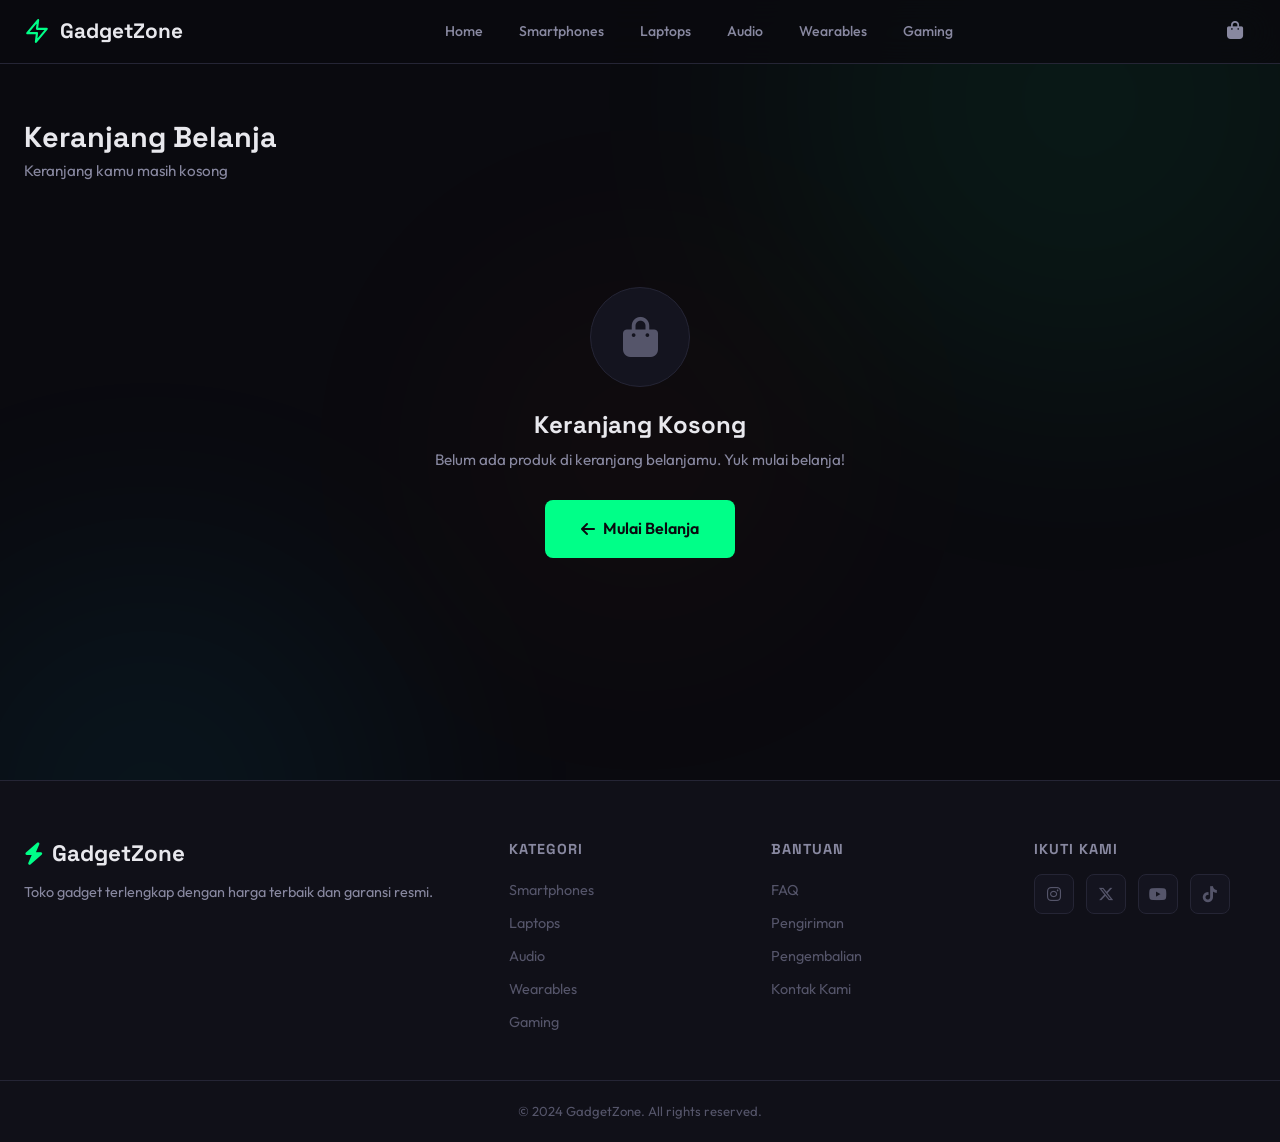
<file: cart.html>
<!DOCTYPE html>
<html lang="id">
<head>
  <meta charset="UTF-8">
  <meta name="viewport" content="width=device-width, initial-scale=1.0">
  <title>Keranjang Belanja — GadgetZone</title>
  <link rel="preconnect" href="https://fonts.googleapis.com">
  <link rel="preconnect" href="https://fonts.gstatic.com" crossorigin>
  <link href="https://fonts.googleapis.com/css2?family=Outfit:wght@300;400;500;600;700&family=Space+Grotesk:wght@500;600;700;800&display=swap" rel="stylesheet">
  <link rel="stylesheet" href="https://cdnjs.cloudflare.com/ajax/libs/font-awesome/6.5.1/css/all.min.css">
  <link rel="stylesheet" href="css/style.css">
  <link rel="stylesheet" href="css/navbar.css">
  <link rel="stylesheet" href="css/cart.css">
</head>
<body>

  <div class="bg-ambience" aria-hidden="true">
    <div class="bg-blob bg-blob--1"></div>
    <div class="bg-blob bg-blob--2"></div>
    <div class="bg-blob bg-blob--3"></div>
  </div>

  <div class="toast-container" id="toastContainer"></div>
  <div class="mobile-overlay" id="mobileOverlay"></div>

  <!-- Navbar -->
  <nav class="navbar scrolled" id="navbar">
    <div class="navbar-container">
      <a href="index.html" class="navbar-logo">
        <svg viewBox="0 0 24 24" fill="none" stroke="currentColor" stroke-width="2" stroke-linecap="round" stroke-linejoin="round">
          <path d="M13 2L3 14h9l-1 8 10-12h-9l1-8z"/>
        </svg>
        GadgetZone
      </a>
      <div class="navbar-links" id="navLinks">
        <a href="index.html" class="nav-link">Home</a>
        <a href="index.html?category=smartphones" class="nav-link">Smartphones</a>
        <a href="index.html?category=laptops" class="nav-link">Laptops</a>
        <a href="index.html?category=audio" class="nav-link">Audio</a>
        <a href="index.html?category=wearables" class="nav-link">Wearables</a>
        <a href="index.html?category=gaming" class="nav-link">Gaming</a>
      </div>
      <div class="navbar-actions">
        <a href="cart.html" class="cart-icon" aria-label="Keranjang belanja">
          <i class="fas fa-shopping-bag"></i>
          <span class="cart-badge" id="cartBadge">0</span>
        </a>
        <button class="hamburger" id="hamburger" aria-label="Toggle menu">
          <span></span><span></span><span></span>
        </button>
      </div>
    </div>
  </nav>

  <main>
    <div class="container">
      <div class="page-header">
        <h1>Keranjang Belanja</h1>
        <p id="cartSubtitle">Memuat...</p>
      </div>

      <div id="cartContent">
        <!-- Rendered by JS -->
      </div>
    </div>
  </main>

  <footer class="footer">
    <div class="footer-container">
      <div class="footer-brand">
        <h3><i class="fas fa-bolt"></i> GadgetZone</h3>
        <p>Toko gadget terlengkap dengan harga terbaik dan garansi resmi.</p>
      </div>
      <div class="footer-col">
        <h4>Kategori</h4>
        <a href="index.html?category=smartphones">Smartphones</a>
        <a href="index.html?category=laptops">Laptops</a>
        <a href="index.html?category=audio">Audio</a>
        <a href="index.html?category=wearables">Wearables</a>
        <a href="index.html?category=gaming">Gaming</a>
      </div>
      <div class="footer-col">
        <h4>Bantuan</h4>
        <a href="faq.html">FAQ</a>
        <a href="#">Pengiriman</a>
        <a href="#">Pengembalian</a>
        <a href="#">Kontak Kami</a>
      </div>
      <div class="footer-col">
        <h4>Ikuti Kami</h4>
        <div class="social-links">
          <a href="#" aria-label="Instagram"><i class="fab fa-instagram"></i></a>
          <a href="#" aria-label="Twitter"><i class="fab fa-x-twitter"></i></a>
          <a href="#" aria-label="YouTube"><i class="fab fa-youtube"></i></a>
          <a href="#" aria-label="TikTok"><i class="fab fa-tiktok"></i></a>
        </div>
      </div>
    </div>
    <div class="footer-bottom">
      <p>&copy; 2024 GadgetZone. All rights reserved.</p>
    </div>
  </footer>

  <button class="scroll-top" id="scrollTop" aria-label="Kembali ke atas">
    <i class="fas fa-chevron-up"></i>
  </button>

  <script src="js/data.js"></script>
  <script src="js/cart.js"></script>
  <script>
    function renderCartPage() {
      const cart = getCart();
      const content = document.getElementById('cartContent');
      const subtitle = document.getElementById('cartSubtitle');

      if (cart.length === 0) {
        if (subtitle) subtitle.textContent = 'Keranjang kamu masih kosong';
        content.innerHTML = `
          <div class="empty-cart">
            <div class="empty-cart__icon"><i class="fas fa-shopping-bag"></i></div>
            <h2>Keranjang Kosong</h2>
            <p>Belum ada produk di keranjang belanjamu. Yuk mulai belanja!</p>
            <a href="index.html" class="btn btn--primary btn--lg">
              <i class="fas fa-arrow-left"></i> Mulai Belanja
            </a>
          </div>
        `;
        return;
      }

      const count = getCartCount();
      if (subtitle) subtitle.textContent = `${count} item di keranjang`;

      // Render items
      let itemsHtml = '';
      cart.forEach((item, index) => {
        const product = products.find(p => p.id === item.id);
        if (!product) return;

        itemsHtml += `
          <div class="cart-item" style="animation-delay: ${index * 0.08}s">
            <div class="cart-item__img">
              <a href="detail.html?id=${product.id}">
                <img src="${product.image}" alt="${product.name}" loading="lazy">
              </a>
            </div>
            <div class="cart-item__info">
              <span class="cart-item__category">${product.category}</span>
              <h3 class="cart-item__name"><a href="detail.html?id=${product.id}">${product.name}</a></h3>
              <span class="cart-item__price">${formatPrice(product.price)}</span>
            </div>
            <div class="cart-item__actions">
              <div class="qty-control">
                <button onclick="handleQtyChange(${product.id}, ${item.qty - 1})" ${item.qty <= 1 ? 'disabled' : ''}>
                  <i class="fas fa-minus"></i>
                </button>
                <span>${item.qty}</span>
                <button onclick="handleQtyChange(${product.id}, ${item.qty + 1})" ${item.qty >= product.stock ? 'disabled' : ''}>
                  <i class="fas fa-plus"></i>
                </button>
              </div>
              <button class="cart-item__remove" onclick="handleRemove(${product.id})">
                <i class="fas fa-trash-alt"></i> Hapus
              </button>
            </div>
          </div>
        `;
      });

      // Summary
      const subtotal = getCartTotal();
      const shipping = subtotal >= 500000 ? 0 : 15000;
      const total = subtotal + shipping;

      const summaryHtml = `
        <div class="cart-summary">
          <h3>Ringkasan Pesanan</h3>
          <div class="cart-summary__row cart-summary__row--subtotal">
            <span>Subtotal</span>
            <span>${formatPrice(subtotal)}</span>
          </div>
          <div class="cart-summary__row cart-summary__row--shipping ${shipping === 0 ? 'free' : ''}">
            <span>Ongkos Kirim</span>
            <span>${shipping === 0 ? 'GRATIS' : formatPrice(shipping)}</span>
          </div>
          <div class="cart-summary__row cart-summary__row--total">
            <span>Total</span>
            <span>${formatPrice(total)}</span>
          </div>
          <a href="checkout.html" class="btn btn--primary btn--full btn--lg">
            <i class="fas fa-lock"></i> Checkout
          </a>
          <p class="cart-summary__note">Gratis ongkir untuk pembelian di atas Rp 500.000</p>
        </div>
      `;

      content.innerHTML = `
        <div class="cart-layout">
          <div class="cart-items">${itemsHtml}</div>
          ${summaryHtml}
        </div>
      `;
    }

    function handleQtyChange(productId, newQty) {
      updateQty(productId, newQty);
      renderCartPage();
    }

    function handleRemove(productId) {
      const product = products.find(p => p.id === productId);
      removeFromCart(productId);
      showToast(`${product ? product.name : 'Produk'} dihapus dari keranjang`, 'info');
      renderCartPage();
    }

    document.addEventListener('DOMContentLoaded', renderCartPage);

    // Scroll to top
    const scrollTopBtn = document.getElementById('scrollTop');
    window.addEventListener('scroll', () => {
      scrollTopBtn.classList.toggle('visible', window.scrollY > 400);
    });
    scrollTopBtn.addEventListener('click', () => window.scrollTo({ top: 0, behavior: 'smooth' }));

    // Mobile menu
    const hamburger = document.getElementById('hamburger');
    const navLinks = document.getElementById('navLinks');
    const mobileOverlay = document.getElementById('mobileOverlay');
    function toggleMenu() {
      hamburger.classList.toggle('active');
      navLinks.classList.toggle('open');
      mobileOverlay.classList.toggle('active');
      document.body.style.overflow = navLinks.classList.contains('open') ? 'hidden' : '';
    }
    hamburger.addEventListener('click', toggleMenu);
    mobileOverlay.addEventListener('click', toggleMenu);
    navLinks.querySelectorAll('.nav-link').forEach(l => l.addEventListener('click', () => { if (navLinks.classList.contains('open')) toggleMenu(); }));
  </script>
</body>
</html>
</file>
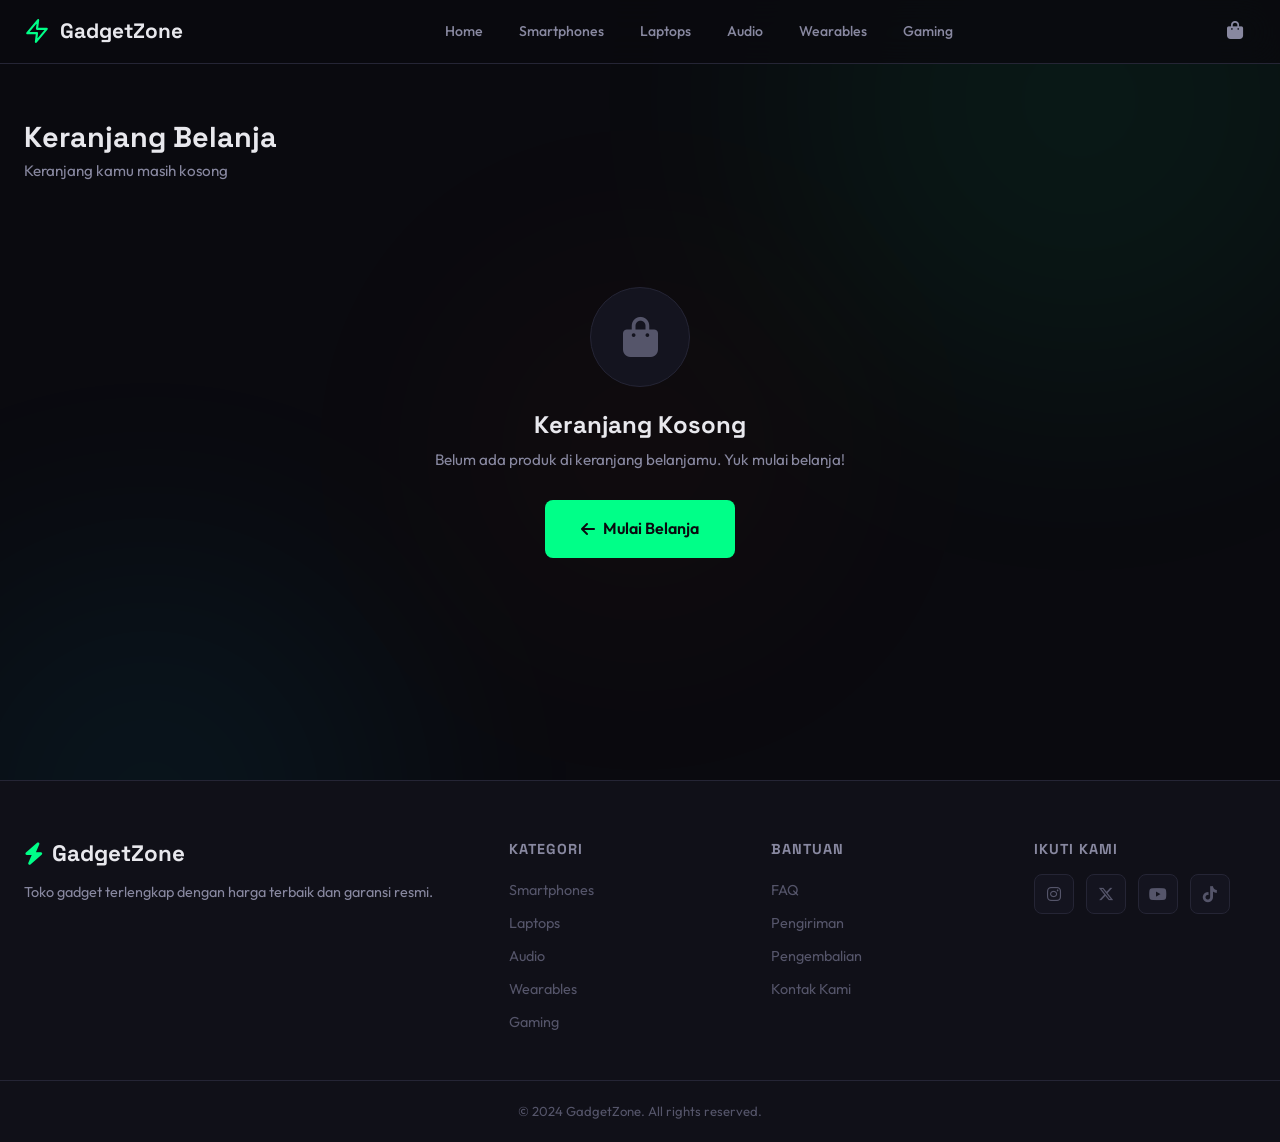
<file: checkout.html>
<!DOCTYPE html>
<html lang="id">
<head>
  <meta charset="UTF-8">
  <meta name="viewport" content="width=device-width, initial-scale=1.0">
  <title>Checkout — GadgetZone</title>
  <link rel="preconnect" href="https://fonts.googleapis.com">
  <link rel="preconnect" href="https://fonts.gstatic.com" crossorigin>
  <link href="https://fonts.googleapis.com/css2?family=Outfit:wght@300;400;500;600;700&family=Space+Grotesk:wght@500;600;700;800&display=swap" rel="stylesheet">
  <link rel="stylesheet" href="https://cdnjs.cloudflare.com/ajax/libs/font-awesome/6.5.1/css/all.min.css">
  <link rel="stylesheet" href="css/style.css">
  <link rel="stylesheet" href="css/navbar.css">
  <link rel="stylesheet" href="css/cart.css">
  <style>
    .checkout-layout {
      display: grid;
      grid-template-columns: 1fr 400px;
      gap: 36px;
      align-items: start;
    }
    .checkout-form {
      background: var(--card);
      border: 1px solid var(--border);
      border-radius: var(--radius);
      padding: 32px;
      animation: fadeInUp 0.5s ease;
    }
    .checkout-form h2 {
      font-size: 1.3rem;
      margin-bottom: 24px;
      padding-bottom: 16px;
      border-bottom: 1px solid var(--border);
    }
    .form-section {
      margin-bottom: 28px;
    }
    .form-section h3 {
      font-size: 0.95rem;
      color: var(--accent);
      margin-bottom: 16px;
      display: flex;
      align-items: center;
      gap: 8px;
    }
    .form-row {
      display: grid;
      grid-template-columns: 1fr 1fr;
      gap: 16px;
    }
    .payment-options {
      display: flex;
      flex-direction: column;
      gap: 10px;
    }
    .payment-option {
      display: flex;
      align-items: center;
      gap: 12px;
      padding: 14px 16px;
      border: 1.5px solid var(--border);
      border-radius: var(--radius-sm);
      cursor: pointer;
      transition: var(--transition);
    }
    .payment-option:hover {
      border-color: var(--border-light);
    }
    .payment-option.selected {
      border-color: var(--accent);
      background: var(--accent-dim);
    }
    .payment-option input[type="radio"] {
      display: none;
    }
    .payment-option .radio-dot {
      width: 18px;
      height: 18px;
      border-radius: 50%;
      border: 2px solid var(--border-light);
      position: relative;
      flex-shrink: 0;
      transition: var(--transition);
    }
    .payment-option.selected .radio-dot {
      border-color: var(--accent);
    }
    .payment-option.selected .radio-dot::after {
      content: '';
      position: absolute;
      top: 3px; left: 3px;
      width: 8px; height: 8px;
      border-radius: 50%;
      background: var(--accent);
    }
    .payment-option i {
      font-size: 1.2rem;
      width: 24px;
      text-align: center;
      color: var(--text-secondary);
    }
    .payment-option.selected i {
      color: var(--accent);
    }
    .payment-option span {
      font-size: 0.92rem;
      font-weight: 500;
    }
    @media (max-width: 900px) {
      .checkout-layout {
        grid-template-columns: 1fr;
      }
    }
    @media (max-width: 640px) {
      .form-row {
        grid-template-columns: 1fr;
      }
      .checkout-form {
        padding: 20px;
      }
    }
  </style>
</head>
<body>

  <div class="bg-ambience" aria-hidden="true">
    <div class="bg-blob bg-blob--1"></div>
    <div class="bg-blob bg-blob--2"></div>
    <div class="bg-blob bg-blob--3"></div>
  </div>

  <div class="toast-container" id="toastContainer"></div>
  <div class="mobile-overlay" id="mobileOverlay"></div>

  <nav class="navbar scrolled" id="navbar">
    <div class="navbar-container">
      <a href="index.html" class="navbar-logo">
        <svg viewBox="0 0 24 24" fill="none" stroke="currentColor" stroke-width="2" stroke-linecap="round" stroke-linejoin="round">
          <path d="M13 2L3 14h9l-1 8 10-12h-9l1-8z"/>
        </svg>
        GadgetZone
      </a>
      <div class="navbar-links" id="navLinks">
        <a href="index.html" class="nav-link">Home</a>
        <a href="index.html?category=smartphones" class="nav-link">Smartphones</a>
        <a href="index.html?category=laptops" class="nav-link">Laptops</a>
        <a href="index.html?category=audio" class="nav-link">Audio</a>
        <a href="index.html?category=wearables" class="nav-link">Wearables</a>
        <a href="index.html?category=gaming" class="nav-link">Gaming</a>
      </div>
      <div class="navbar-actions">
        <a href="cart.html" class="cart-icon" aria-label="Keranjang belanja">
          <i class="fas fa-shopping-bag"></i>
          <span class="cart-badge" id="cartBadge">0</span>
        </a>
        <button class="hamburger" id="hamburger" aria-label="Toggle menu">
          <span></span><span></span><span></span>
        </button>
      </div>
    </div>
  </nav>

  <main>
    <div class="container">
      <div class="page-header">
        <h1>Checkout</h1>
        <p>Lengkapi data pengiriman dan pembayaran</p>
      </div>

      <div class="checkout-layout">
        <!-- Form -->
        <form class="checkout-form" id="checkoutForm" novalidate>
          <h2><i class="fas fa-file-alt" style="color:var(--accent);margin-right:8px;"></i> Data Pengiriman</h2>

          <div class="form-section">
            <h3><i class="fas fa-user"></i> Informasi Penerima</h3>
            <div class="form-row">
              <div class="form-group">
                <label class="form-label" for="fullName">Nama Lengkap *</label>
                <input type="text" id="fullName" class="form-input" placeholder="Masukkan nama lengkap" required>
                <span class="form-error" id="fullNameError"></span>
              </div>
              <div class="form-group">
                <label class="form-label" for="phone">Nomor Telepon *</label>
                <input type="tel" id="phone" class="form-input" placeholder="08xxxxxxxxxx" required>
                <span class="form-error" id="phoneError"></span>
              </div>
            </div>
            <div class="form-group" style="margin-top:16px;">
              <label class="form-label" for="email">Email *</label>
              <input type="email" id="email" class="form-input" placeholder="email@contoh.com" required>
              <span class="form-error" id="emailError"></span>
            </div>
          </div>

          <div class="form-section">
            <h3><i class="fas fa-map-marker-alt"></i> Alamat Pengiriman</h3>
            <div class="form-group">
              <label class="form-label" for="address">Alamat Lengkap *</label>
              <textarea id="address" class="form-input" placeholder="Jalan, nomor rumah, RT/RW" required></textarea>
              <span class="form-error" id="addressError"></span>
            </div>
            <div class="form-row" style="margin-top:16px;">
              <div class="form-group">
                <label class="form-label" for="city">Kota *</label>
                <input type="text" id="city" class="form-input" placeholder="Nama kota" required>
                <span class="form-error" id="cityError"></span>
              </div>
              <div class="form-group">
                <label class="form-label" for="postalCode">Kode Pos *</label>
                <input type="text" id="postalCode" class="form-input" placeholder="12345" required>
                <span class="form-error" id="postalCodeError"></span>
              </div>
            </div>
          </div>

          <div class="form-section">
            <h3><i class="fas fa-credit-card"></i> Metode Pembayaran</h3>
            <div class="payment-options" id="paymentOptions">
              <label class="payment-option selected" data-method="transfer">
                <input type="radio" name="payment" value="transfer" checked>
                <span class="radio-dot"></span>
                <i class="fas fa-university"></i>
                <span>Transfer Bank</span>
              </label>
              <label class="payment-option" data-method="ewallet">
                <input type="radio" name="payment" value="ewallet">
                <span class="radio-dot"></span>
                <i class="fas fa-wallet"></i>
                <span>E-Wallet (GoPay, OVO, DANA)</span>
              </label>
              <label class="payment-option" data-method="cod">
                <input type="radio" name="payment" value="cod">
                <span class="radio-dot"></span>
                <i class="fas fa-hand-holding-usd"></i>
                <span>Bayar di Tempat (COD)</span>
              </label>
            </div>
            <span class="form-error" id="paymentError"></span>
          </div>

          <button type="submit" class="btn btn--primary btn--full btn--lg" id="submitBtn">
            <i class="fas fa-lock"></i> Buat Pesanan
          </button>
        </form>

        <!-- Order Summary -->
        <div id="checkoutSummary"></div>
      </div>
    </div>
  </main>

  <footer class="footer">
    <div class="footer-container">
      <div class="footer-brand">
        <h3><i class="fas fa-bolt"></i> GadgetZone</h3>
        <p>Toko gadget terlengkap dengan harga terbaik dan garansi resmi.</p>
      </div>
      <div class="footer-col">
        <h4>Kategori</h4>
        <a href="index.html?category=smartphones">Smartphones</a>
        <a href="index.html?category=laptops">Laptops</a>
        <a href="index.html?category=audio">Audio</a>
        <a href="index.html?category=wearables">Wearables</a>
        <a href="index.html?category=gaming">Gaming</a>
      </div>
      <div class="footer-col">
        <h4>Bantuan</h4>
        <a href="faq.html">FAQ</a>
        <a href="#">Pengiriman</a>
        <a href="#">Pengembalian</a>
        <a href="#">Kontak Kami</a>
      </div>
      <div class="footer-col">
        <h4>Ikuti Kami</h4>
        <div class="social-links">
          <a href="#" aria-label="Instagram"><i class="fab fa-instagram"></i></a>
          <a href="#" aria-label="Twitter"><i class="fab fa-x-twitter"></i></a>
          <a href="#" aria-label="YouTube"><i class="fab fa-youtube"></i></a>
          <a href="#" aria-label="TikTok"><i class="fab fa-tiktok"></i></a>
        </div>
      </div>
    </div>
    <div class="footer-bottom">
      <p>&copy; 2024 GadgetZone. All rights reserved.</p>
    </div>
  </footer>

  <button class="scroll-top" id="scrollTop" aria-label="Kembali ke atas">
    <i class="fas fa-chevron-up"></i>
  </button>

  <script src="js/data.js"></script>
  <script src="js/cart.js"></script>
  <script>
    // Render ringkasan pesanan di sidebar
    function renderCheckoutSummary() {
      const cart = getCart();
      const container = document.getElementById('checkoutSummary');
      if (!container) return;

      const subtotal = getCartTotal();
      const shipping = subtotal >= 500000 ? 0 : 15000;
      const total = subtotal + shipping;

      let itemsHtml = cart.map(item => {
        const p = products.find(pr => pr.id === item.id);
        if (!p) return '';
        return `
          <div style="display:flex;gap:12px;align-items:center;padding:10px 0;border-bottom:1px solid var(--border);">
            <img src="${p.image}" alt="${p.name}" style="width:52px;height:52px;border-radius:8px;object-fit:cover;">
            <div style="flex:1;min-width:0;">
              <div style="font-size:0.85rem;font-weight:600;white-space:nowrap;overflow:hidden;text-overflow:ellipsis;">${p.name}</div>
              <div style="font-size:0.78rem;color:var(--text-muted);">x${item.qty}</div>
            </div>
            <div style="font-size:0.88rem;font-weight:600;color:var(--accent);white-space:nowrap;">${formatPrice(p.price * item.qty)}</div>
          </div>
        `;
      }).join('');

      container.innerHTML = `
        <div class="cart-summary" style="animation-delay:0.15s;">
          <h3>Ringkasan Pesanan</h3>
          <div style="max-height:260px;overflow-y:auto;margin-bottom:8px;">${itemsHtml}</div>
          <div class="cart-summary__row cart-summary__row--subtotal">
            <span>Subtotal</span><span>${formatPrice(subtotal)}</span>
          </div>
          <div class="cart-summary__row cart-summary__row--shipping ${shipping === 0 ? 'free' : ''}">
            <span>Ongkos Kirim</span><span>${shipping === 0 ? 'GRATIS' : formatPrice(shipping)}</span>
          </div>
          <div class="cart-summary__row cart-summary__row--total">
            <span>Total</span><span>${formatPrice(total)}</span>
          </div>
        </div>
      `;
    }

    // Payment option selection
    document.querySelectorAll('.payment-option').forEach(opt => {
      opt.addEventListener('click', () => {
        document.querySelectorAll('.payment-option').forEach(o => o.classList.remove('selected'));
        opt.classList.add('selected');
        opt.querySelector('input[type="radio"]').checked = true;
      });
    });

    // Validasi form
    function validateField(id, errorId, validator) {
      const input = document.getElementById(id);
      const error = document.getElementById(errorId);
      const value = input.value.trim();
      const msg = validator(value);
      if (msg) {
        input.classList.add('error');
        error.textContent = msg;
        return false;
      } else {
        input.classList.remove('error');
        error.textContent = '';
        return true;
      }
    }

    function isValidEmail(email) {
      return /^[^\s@]+@[^\s@]+\.[^\s@]+$/.test(email);
    }

    // Submit form
    document.getElementById('checkoutForm').addEventListener('submit', function(e) {
      e.preventDefault();

      let valid = true;
      valid = validateField('fullName', 'fullNameError', v => !v ? 'Nama wajib diisi' : '') && valid;
      valid = validateField('email', 'emailError', v => !v ? 'Email wajib diisi' : !isValidEmail(v) ? 'Format email tidak valid' : '') && valid;
      valid = validateField('phone', 'phoneError', v => !v ? 'Nomor telepon wajib diisi' : v.length < 10 ? 'Nomor terlalu pendek' : '') && valid;
      valid = validateField('address', 'addressError', v => !v ? 'Alamat wajib diisi' : '') && valid;
      valid = validateField('city', 'cityError', v => !v ? 'Kota wajib diisi' : '') && valid;
      valid = validateField('postalCode', 'postalCodeError', v => !v ? 'Kode pos wajib diisi' : !/^\d{5}$/.test(v) ? 'Kode pos harus 5 digit' : '') && valid;

      const paymentError = document.getElementById('paymentError');
      const selectedPayment = document.querySelector('input[name="payment"]:checked');
      if (!selectedPayment) {
        paymentError.textContent = 'Pilih metode pembayaran';
        valid = false;
      } else {
        paymentError.textContent = '';
      }

      if (!valid) {
        showToast('Mohon lengkapi semua data yang diperlukan', 'error');
        return;
      }

      // Simpan order ke sessionStorage
      const cart = getCart();
      const orderItems = cart.map(item => {
        const p = products.find(pr => pr.id === item.id);
        return {
          name: p ? p.name : 'Unknown',
          price: p ? p.price : 0,
          qty: item.qty,
          image: p ? p.image : ''
        };
      });

      const subtotal = getCartTotal();
      const shipping = subtotal >= 500000 ? 0 : 15000;

      const order = {
        orderId: 'GZ' + Date.now().toString(36).toUpperCase() + Math.random().toString(36).substring(2, 6).toUpperCase(),
        items: orderItems,
        subtotal,
        shipping,
        total: subtotal + shipping,
        customer: {
          name: document.getElementById('fullName').value.trim(),
          email: document.getElementById('email').value.trim(),
          phone: document.getElementById('phone').value.trim(),
          address: document.getElementById('address').value.trim(),
          city: document.getElementById('city').value.trim(),
          postalCode: document.getElementById('postalCode').value.trim()
        },
        payment: selectedPayment.value,
        date: new Date().toLocaleString('id-ID')
      };

      sessionStorage.setItem('gadgetzone_order', JSON.stringify(order));
      clearCart();
      window.location.href = 'thankyou.html';
    });

    // Redirect jika cart kosong
    document.addEventListener('DOMContentLoaded', () => {
      if (getCart().length === 0) {
        window.location.href = 'cart.html';
        return;
      }
      renderCheckoutSummary();
      updateCartBadge();
    });

    // Scroll to top & mobile menu (sama seperti halaman lain)
    const scrollTopBtn = document.getElementById('scrollTop');
    window.addEventListener('scroll', () => { scrollTopBtn.classList.toggle('visible', window.scrollY > 400); });
    scrollTopBtn.addEventListener('click', () => window.scrollTo({ top: 0, behavior: 'smooth' }));

    const hamburger = document.getElementById('hamburger');
    const navLinks = document.getElementById('navLinks');
    const mobileOverlay = document.getElementById('mobileOverlay');
    function toggleMenu() {
      hamburger.classList.toggle('active');
      navLinks.classList.toggle('open');
      mobileOverlay.classList.toggle('active');
      document.body.style.overflow = navLinks.classList.contains('open') ? 'hidden' : '';
    }
    hamburger.addEventListener('click', toggleMenu);
    mobileOverlay.addEventListener('click', toggleMenu);
    navLinks.querySelectorAll('.nav-link').forEach(l => l.addEventListener('click', () => { if (navLinks.classList.contains('open')) toggleMenu(); }));
  </script>
</body>
</html>
</file>
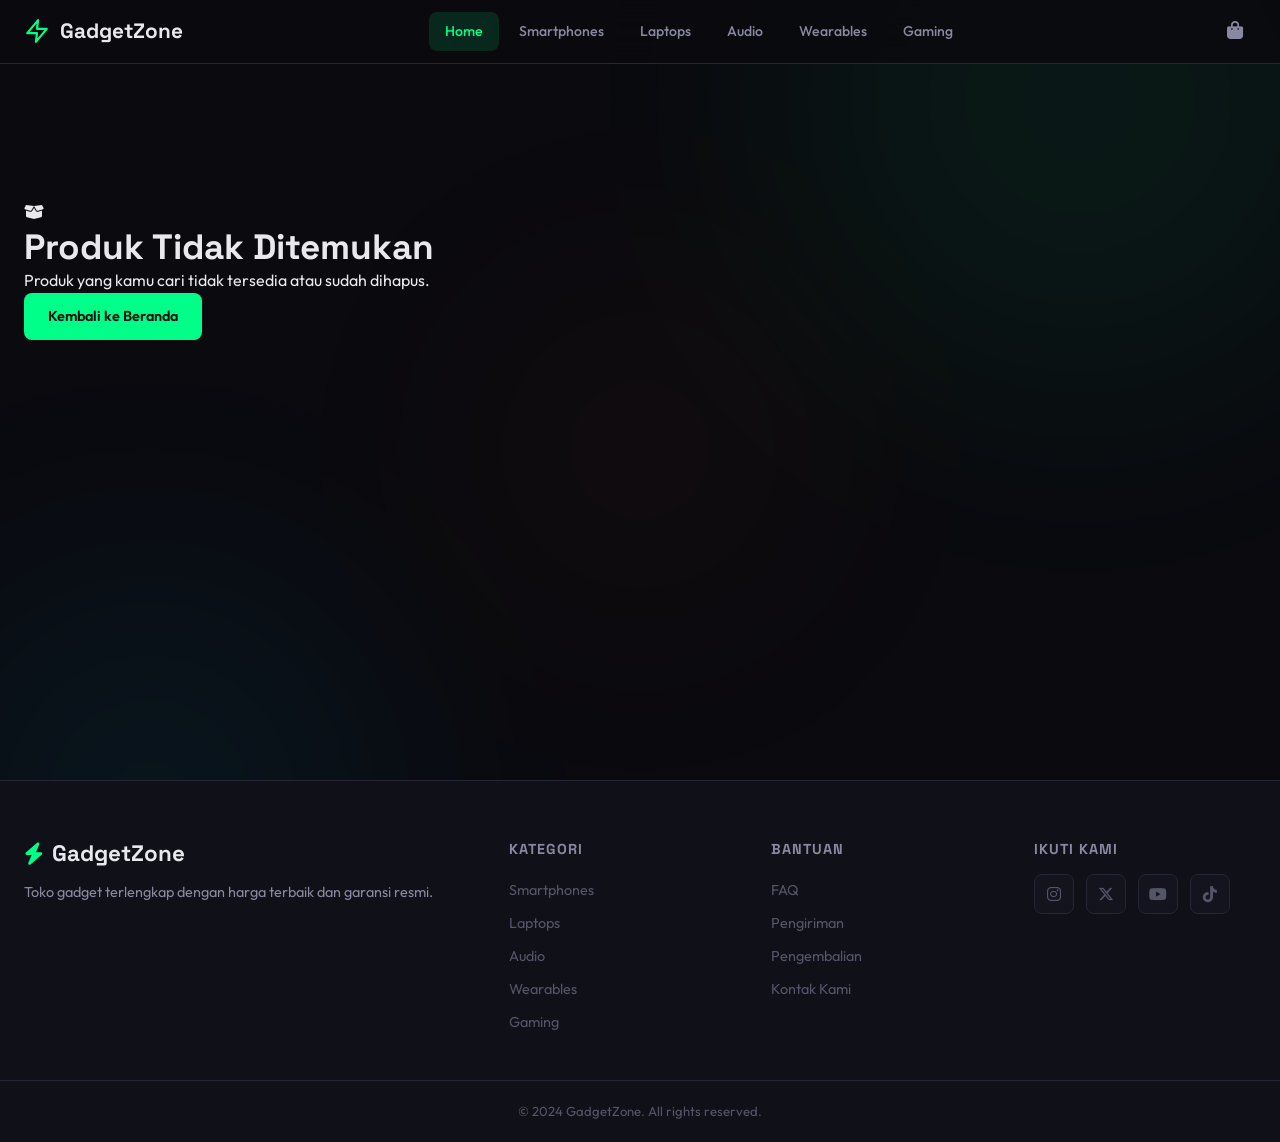
<file: detail.html>
<!DOCTYPE html>
<html lang="id">
<head>
  <meta charset="UTF-8">
  <meta name="viewport" content="width=device-width, initial-scale=1.0">
  <title>Detail Produk — GadgetZone</title>
  <link rel="preconnect" href="https://fonts.googleapis.com">
  <link rel="preconnect" href="https://fonts.gstatic.com" crossorigin>
  <link href="https://fonts.googleapis.com/css2?family=Outfit:wght@300;400;500;600;700&family=Space+Grotesk:wght@500;600;700;800&display=swap" rel="stylesheet">
  <link rel="stylesheet" href="https://cdnjs.cloudflare.com/ajax/libs/font-awesome/6.5.1/css/all.min.css">
  <link rel="stylesheet" href="css/style.css">
  <link rel="stylesheet" href="css/navbar.css">
  <link rel="stylesheet" href="css/detail.css">
  <link rel="stylesheet" href="css/products.css">
</head>
<body>

  <div class="bg-ambience" aria-hidden="true">
    <div class="bg-blob bg-blob--1"></div>
    <div class="bg-blob bg-blob--2"></div>
    <div class="bg-blob bg-blob--3"></div>
  </div>

  <div class="toast-container" id="toastContainer"></div>
  <div class="mobile-overlay" id="mobileOverlay"></div>

  <nav class="navbar scrolled" id="navbar">
    <div class="navbar-container">
      <a href="index.html" class="navbar-logo">
        <svg viewBox="0 0 24 24" fill="none" stroke="currentColor" stroke-width="2" stroke-linecap="round" stroke-linejoin="round">
          <path d="M13 2L3 14h9l-1 8 10-12h-9l1-8z"/>
        </svg>
        GadgetZone
      </a>
      <div class="navbar-links" id="navLinks">
        <a href="index.html" class="nav-link">Home</a>
        <a href="index.html?category=smartphones" class="nav-link">Smartphones</a>
        <a href="index.html?category=laptops" class="nav-link">Laptops</a>
        <a href="index.html?category=audio" class="nav-link">Audio</a>
        <a href="index.html?category=wearables" class="nav-link">Wearables</a>
        <a href="index.html?category=gaming" class="nav-link">Gaming</a>
      </div>
      <div class="navbar-actions">
        <a href="cart.html" class="cart-icon" aria-label="Keranjang belanja">
          <i class="fas fa-shopping-bag"></i>
          <span class="cart-badge" id="cartBadge">0</span>
        </a>
        <button class="hamburger" id="hamburger" aria-label="Toggle menu">
          <span></span><span></span><span></span>
        </button>
      </div>
    </div>
  </nav>

  <main>
    <div class="container">
      <!-- Breadcrumb -->
      <nav class="detail-breadcrumb" id="detailBreadcrumb" aria-label="Breadcrumb">
        <a href="index.html">Home</a>
        <span class="separator"><i class="fas fa-chevron-right"></i></span>
        <span class="current">Memuat...</span>
      </nav>

      <!-- Detail Layout -->
      <div class="detail-layout">
        <!-- Gallery -->
        <div class="detail-gallery">
          <div class="detail-gallery__main" id="galleryMain">
            <div style="width:100%;height:100%;display:flex;align-items:center;justify-content:center;color:var(--text-muted);">
              <i class="fas fa-spinner fa-spin fa-2x"></i>
            </div>
          </div>
          <div class="detail-gallery__thumbs" id="galleryThumbs"></div>
        </div>

        <!-- Info -->
        <div class="detail-info" id="detailInfo">
          <div style="padding: 60px 0; text-align: center; color: var(--text-muted);">
            <i class="fas fa-spinner fa-spin fa-2x"></i>
          </div>
        </div>
      </div>

      <!-- Related Products -->
      <section class="related-products">
        <h2>Produk Serupa</h2>
        <div class="product-grid" id="relatedGrid"></div>
      </section>
    </div>
  </main>

  <footer class="footer">
    <div class="footer-container">
      <div class="footer-brand">
        <h3><i class="fas fa-bolt"></i> GadgetZone</h3>
        <p>Toko gadget terlengkap dengan harga terbaik dan garansi resmi.</p>
      </div>
      <div class="footer-col">
        <h4>Kategori</h4>
        <a href="index.html?category=smartphones">Smartphones</a>
        <a href="index.html?category=laptops">Laptops</a>
        <a href="index.html?category=audio">Audio</a>
        <a href="index.html?category=wearables">Wearables</a>
        <a href="index.html?category=gaming">Gaming</a>
      </div>
      <div class="footer-col">
        <h4>Bantuan</h4>
        <a href="faq.html">FAQ</a>
        <a href="#">Pengiriman</a>
        <a href="#">Pengembalian</a>
        <a href="#">Kontak Kami</a>
      </div>
      <div class="footer-col">
        <h4>Ikuti Kami</h4>
        <div class="social-links">
          <a href="#" aria-label="Instagram"><i class="fab fa-instagram"></i></a>
          <a href="#" aria-label="Twitter"><i class="fab fa-x-twitter"></i></a>
          <a href="#" aria-label="YouTube"><i class="fab fa-youtube"></i></a>
          <a href="#" aria-label="TikTok"><i class="fab fa-tiktok"></i></a>
        </div>
      </div>
    </div>
    <div class="footer-bottom">
      <p>&copy; 2024 GadgetZone. All rights reserved.</p>
    </div>
  </footer>

  <button class="scroll-top" id="scrollTop" aria-label="Kembali ke atas">
    <i class="fas fa-chevron-up"></i>
  </button>

  <script src="js/data.js"></script>
  <script src="js/cart.js"></script>
  <script src="js/products.js"></script>
  <script src="js/detail.js"></script>
  <script>
    const scrollTopBtn = document.getElementById('scrollTop');
    window.addEventListener('scroll', () => {
      scrollTopBtn.classList.toggle('visible', window.scrollY > 400);
    });
    scrollTopBtn.addEventListener('click', () => window.scrollTo({ top: 0, behavior: 'smooth' }));

    const hamburger = document.getElementById('hamburger');
    const navLinks = document.getElementById('navLinks');
    const mobileOverlay = document.getElementById('mobileOverlay');
    function toggleMenu() {
      hamburger.classList.toggle('active');
      navLinks.classList.toggle('open');
      mobileOverlay.classList.toggle('active');
      document.body.style.overflow = navLinks.classList.contains('open') ? 'hidden' : '';
    }
    hamburger.addEventListener('click', toggleMenu);
    mobileOverlay.addEventListener('click', toggleMenu);
    navLinks.querySelectorAll('.nav-link').forEach(l => l.addEventListener('click', () => { if (navLinks.classList.contains('open')) toggleMenu(); }));
  </script>
</body>
</html>
</file>
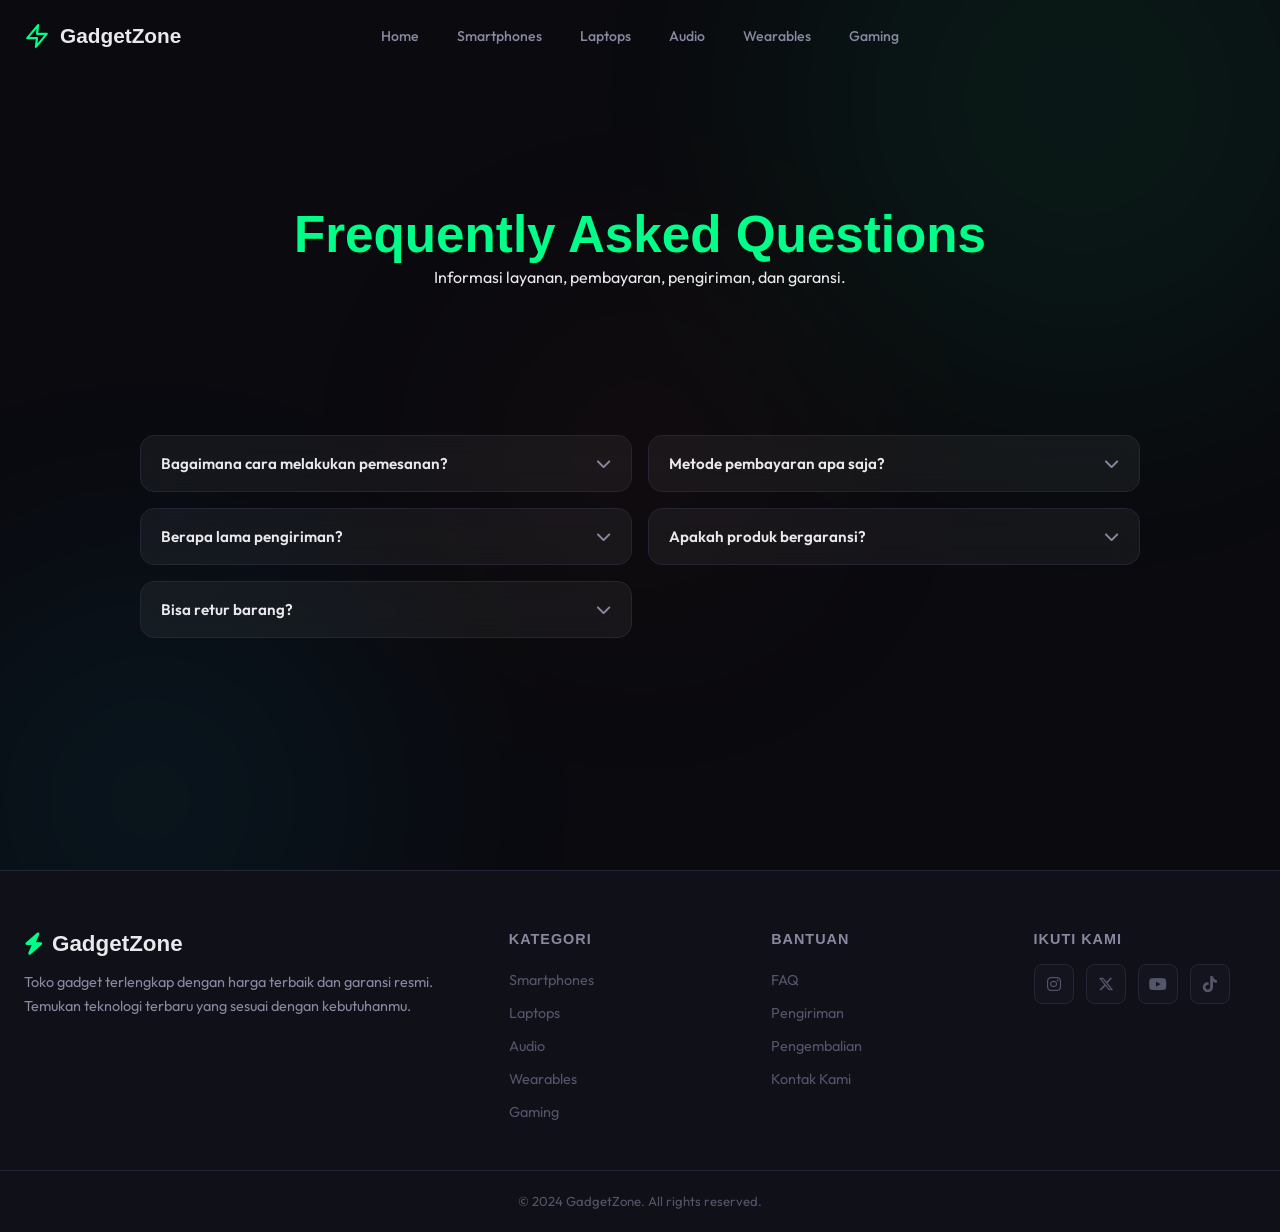
<file: faq.html>
<!DOCTYPE html>
<html lang="id">
<head>
  <meta charset="UTF-8">
  <meta name="viewport" content="width=device-width, initial-scale=1.0">

  <title>GadgetZone — FAQ</title>

  <link rel="preconnect" href="https://fonts.googleapis.com">
  <link rel="preconnect" href="https://fonts.gstatic.com" crossorigin>
  <link href="https://fonts.googleapis.com/css2?family=Outfit:wght@300;400;500;600;700&display=swap" rel="stylesheet">

  <link rel="stylesheet" href="https://cdnjs.cloudflare.com/ajax/libs/font-awesome/6.5.1/css/all.min.css">
  <link rel="stylesheet" href="css/style.css">
  <link rel="stylesheet" href="css/navbar.css">
  <link rel="stylesheet" href="css/faq.css">
</head>

<body class="faq-page"></body>

<body>

<!-- BACKGROUND -->
<div class="bg-ambience" aria-hidden="true">
  <div class="bg-blob bg-blob--1"></div>
  <div class="bg-blob bg-blob--2"></div>
  <div class="bg-blob bg-blob--3"></div>
</div>

<!-- NAVBAR (SAMA SEPERTI INDEX) -->
<nav class="navbar" id="navbar">
  <div class="navbar-container">

    <a href="index.html" class="navbar-logo">
      <svg viewBox="0 0 24 24" fill="none" stroke="currentColor" stroke-width="2" stroke-linecap="round" stroke-linejoin="round">
        <path d="M13 2L3 14h9l-1 8 10-12h-9l1-8z"/>
      </svg>
      GadgetZone
    </a>

    <div class="navbar-links">
      <a href="index.html" class="nav-link">Home</a>
      <a href="index.html?category=smartphones" class="nav-link">Smartphones</a>
      <a href="index.html?category=laptops" class="nav-link">Laptops</a>
      <a href="index.html?category=audio" class="nav-link">Audio</a>
      <a href="index.html?category=wearables" class="nav-link">Wearables</a>
      <a href="index.html?category=gaming" class="nav-link">Gaming</a>
    </div>

  </div>
</nav>

<!-- CONTENT -->
<main class="container">

  <section class="hero faq-hero">
    <h1>Frequently Asked Questions</h1>
    <p>Informasi layanan, pembayaran, pengiriman, dan garansi.</p>
  </section>

  <!-- FAQ ACCORDION -->
  <section class="faq-wrapper">

    <div class="faq-item">
      <button class="faq-question">
        Bagaimana cara melakukan pemesanan?
        <i class="fas fa-chevron-down"></i>
      </button>
      <div class="faq-answer">
        <p>Pilih produk, masukkan ke keranjang, lanjutkan checkout, lalu lakukan pembayaran.</p>
      </div>
    </div>

    <div class="faq-item">
      <button class="faq-question">
        Metode pembayaran apa saja?
        <i class="fas fa-chevron-down"></i>
      </button>
      <div class="faq-answer">
        <p>Transfer bank, e-wallet, kartu debit, dan kartu kredit sesuai sistem checkout.</p>
      </div>
    </div>

    <div class="faq-item">
      <button class="faq-question">
        Berapa lama pengiriman?
        <i class="fas fa-chevron-down"></i>
      </button>
      <div class="faq-answer">
        <p>Estimasi 2 sampai 5 hari kerja tergantung lokasi dan kurir.</p>
      </div>
    </div>

    <div class="faq-item">
      <button class="faq-question">
        Apakah produk bergaransi?
        <i class="fas fa-chevron-down"></i>
      </button>
      <div class="faq-answer">
        <p>Semua produk resmi memiliki garansi distributor atau pabrikan.</p>
      </div>
    </div>

    <div class="faq-item">
      <button class="faq-question">
        Bisa retur barang?
        <i class="fas fa-chevron-down"></i>
      </button>
      <div class="faq-answer">
        <p>Bisa jika barang rusak atau tidak sesuai dengan ketentuan retur.</p>
      </div>
    </div>

  </section>

</main>

 <!-- Footer -->
  <footer class="footer">
    <div class="footer-container">
      <div class="footer-brand">
        <h3><i class="fas fa-bolt"></i> GadgetZone</h3>
        <p>Toko gadget terlengkap dengan harga terbaik dan garansi resmi. Temukan teknologi terbaru yang sesuai dengan kebutuhanmu.</p>
      </div>
      <div class="footer-col">
        <h4>Kategori</h4>
        <a href="index.html?category=smartphones">Smartphones</a>
        <a href="index.html?category=laptops">Laptops</a>
        <a href="index.html?category=audio">Audio</a>
        <a href="index.html?category=wearables">Wearables</a>
        <a href="index.html?category=gaming">Gaming</a>
      </div>
      <div class="footer-col">
        <h4>Bantuan</h4>
        <a href="faq.html">FAQ</a>
        <a href="#">Pengiriman</a>
        <a href="#">Pengembalian</a>
        <a href="#">Kontak Kami</a>
      </div>
      <div class="footer-col">
        <h4>Ikuti Kami</h4>
        <div class="social-links">
          <a href="#" aria-label="Instagram"><i class="fab fa-instagram"></i></a>
          <a href="#" aria-label="Twitter"><i class="fab fa-x-twitter"></i></a>
          <a href="#" aria-label="YouTube"><i class="fab fa-youtube"></i></a>
          <a href="#" aria-label="TikTok"><i class="fab fa-tiktok"></i></a>
        </div>
      </div>
    </div>
    <div class="footer-bottom">
      <p>&copy; 2024 GadgetZone. All rights reserved.</p>
    </div>
  </footer>

<!-- JS -->
<script>
  const items = document.querySelectorAll(".faq-item");

  items.forEach(item => {
    const btn = item.querySelector(".faq-question");

    btn.addEventListener("click", () => {
      items.forEach(i => {
        if (i !== item) i.classList.remove("active");
      });

      item.classList.toggle("active");
    });
  });
</script>

</body>
</html>
</file>
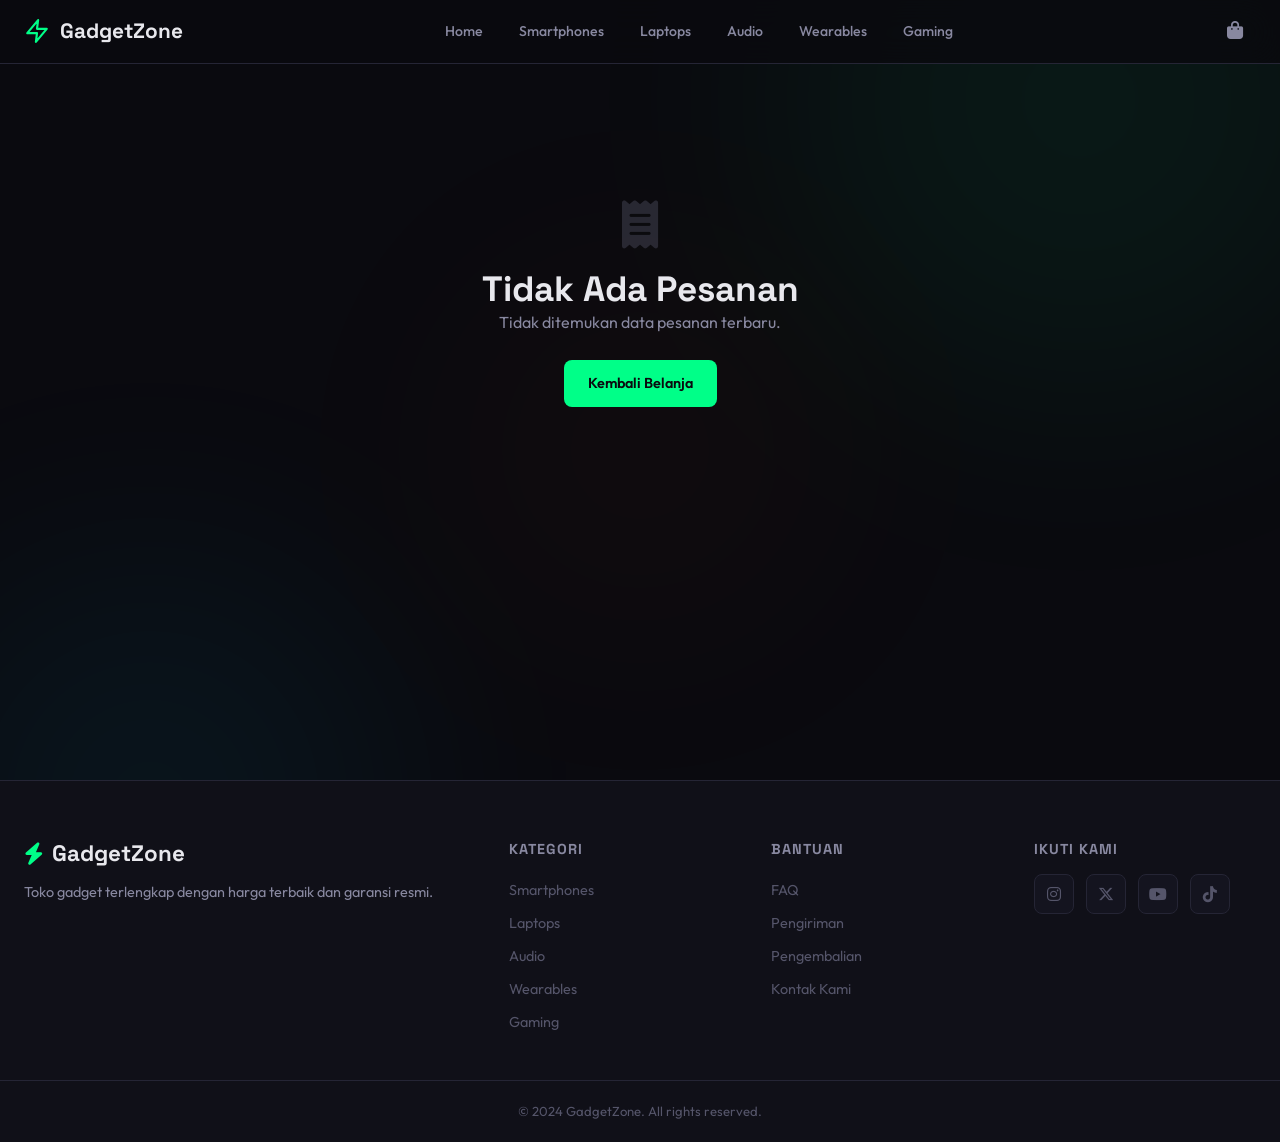
<file: thankyou.html>
<!DOCTYPE html>
<html lang="id">
<head>
  <meta charset="UTF-8">
  <meta name="viewport" content="width=device-width, initial-scale=1.0">
  <title>Pesanan Berhasil — GadgetZone</title>
  <link rel="preconnect" href="https://fonts.googleapis.com">
  <link rel="preconnect" href="https://fonts.gstatic.com" crossorigin>
  <link href="https://fonts.googleapis.com/css2?family=Outfit:wght@300;400;500;600;700&family=Space+Grotesk:wght@500;600;700;800&display=swap" rel="stylesheet">
  <link rel="stylesheet" href="https://cdnjs.cloudflare.com/ajax/libs/font-awesome/6.5.1/css/all.min.css">
  <link rel="stylesheet" href="css/style.css">
  <link rel="stylesheet" href="css/navbar.css">
  <style>
    .thankyou-section {
      max-width: 680px;
      margin: 0 auto;
      padding: 60px 20px 40px;
      text-align: center;
      animation: fadeInUp 0.6s ease;
    }
    .thankyou-icon {
      width: 100px;
      height: 100px;
      border-radius: 50%;
      background: var(--accent-dim);
      border: 2px solid var(--accent);
      display: flex;
      align-items: center;
      justify-content: center;
      margin: 0 auto 28px;
      font-size: 2.8rem;
      color: var(--accent);
      animation: bounceIn 0.6s ease 0.2s both;
    }
    .thankyou-section h1 {
      font-size: 2rem;
      margin-bottom: 8px;
    }
    .thankyou-section .order-id {
      display: inline-block;
      padding: 6px 16px;
      background: var(--card);
      border: 1px solid var(--border);
      border-radius: 50px;
      font-family: var(--font-display);
      font-size: 0.9rem;
      font-weight: 600;
      color: var(--accent);
      margin-bottom: 24px;
      letter-spacing: 1px;
    }
    .thankyou-section > p {
      color: var(--text-secondary);
      font-size: 1rem;
      margin-bottom: 40px;
      line-height: 1.7;
    }
    .order-details {
      background: var(--card);
      border: 1px solid var(--border);
      border-radius: var(--radius);
      padding: 28px;
      text-align: left;
      margin-bottom: 32px;
    }
    .order-details h3 {
      font-size: 1rem;
      margin-bottom: 20px;
      padding-bottom: 12px;
      border-bottom: 1px solid var(--border);
      display: flex;
      align-items: center;
      gap: 8px;
    }
    .order-details h3 i { color: var(--accent); }
    .order-item {
      display: flex;
      gap: 14px;
      align-items: center;
      padding: 10px 0;
      border-bottom: 1px solid var(--border);
    }
    .order-item:last-of-type { border-bottom: none; }
    .order-item img {
      width: 48px; height: 48px;
      border-radius: 8px;
      object-fit: cover;
    }
    .order-item-info {
      flex: 1;
      min-width: 0;
    }
    .order-item-info .name {
      font-size: 0.88rem;
      font-weight: 600;
      white-space: nowrap;
      overflow: hidden;
      text-overflow: ellipsis;
    }
    .order-item-info .qty {
      font-size: 0.78rem;
      color: var(--text-muted);
    }
    .order-item .price {
      font-weight: 600;
      color: var(--accent);
      font-size: 0.9rem;
      white-space: nowrap;
    }
    .order-totals {
      margin-top: 16px;
      padding-top: 16px;
      border-top: 1px solid var(--border);
    }
    .order-totals .row {
      display: flex;
      justify-content: space-between;
      padding: 6px 0;
      font-size: 0.9rem;
      color: var(--text-secondary);
    }
    .order-totals .row.total {
      font-size: 1.15rem;
      font-weight: 700;
      color: var(--text);
      padding-top: 12px;
      margin-top: 8px;
      border-top: 1px solid var(--border);
    }
    .order-totals .row.total span:last-child {
      color: var(--accent);
    }
    .order-totals .row.free { color: var(--accent); }
    .shipping-info {
      background: var(--bg-secondary);
      border: 1px solid var(--border);
      border-radius: var(--radius-sm);
      padding: 16px 20px;
      text-align: left;
      margin-bottom: 32px;
      font-size: 0.88rem;
      color: var(--text-secondary);
      line-height: 1.7;
    }
    .shipping-info strong {
      color: var(--text);
    }
    .thankyou-actions {
      display: flex;
      gap: 12px;
      justify-content: center;
      flex-wrap: wrap;
    }
    .no-order {
      padding: 120px 20px;
      text-align: center;
    }
    .no-order i {
      font-size: 3rem;
      color: var(--text-muted);
      margin-bottom: 20px;
      opacity: 0.4;
    }
  </style>
</head>
<body>

  <div class="bg-ambience" aria-hidden="true">
    <div class="bg-blob bg-blob--1"></div>
    <div class="bg-blob bg-blob--2"></div>
    <div class="bg-blob bg-blob--3"></div>
  </div>

  <div class="toast-container" id="toastContainer"></div>
  <div class="mobile-overlay" id="mobileOverlay"></div>

  <nav class="navbar scrolled" id="navbar">
    <div class="navbar-container">
      <a href="index.html" class="navbar-logo">
        <svg viewBox="0 0 24 24" fill="none" stroke="currentColor" stroke-width="2" stroke-linecap="round" stroke-linejoin="round">
          <path d="M13 2L3 14h9l-1 8 10-12h-9l1-8z"/>
        </svg>
        GadgetZone
      </a>
      <div class="navbar-links" id="navLinks">
        <a href="index.html" class="nav-link">Home</a>
        <a href="index.html?category=smartphones" class="nav-link">Smartphones</a>
        <a href="index.html?category=laptops" class="nav-link">Laptops</a>
        <a href="index.html?category=audio" class="nav-link">Audio</a>
        <a href="index.html?category=wearables" class="nav-link">Wearables</a>
        <a href="index.html?category=gaming" class="nav-link">Gaming</a>
      </div>
      <div class="navbar-actions">
        <a href="cart.html" class="cart-icon" aria-label="Keranjang belanja">
          <i class="fas fa-shopping-bag"></i>
          <span class="cart-badge" id="cartBadge">0</span>
        </a>
        <button class="hamburger" id="hamburger" aria-label="Toggle menu">
          <span></span><span></span><span></span>
        </button>
      </div>
    </div>
  </nav>

  <main>
    <div class="container" id="thankyouContent">
      <!-- Rendered by JS -->
    </div>
  </main>

  <footer class="footer">
    <div class="footer-container">
      <div class="footer-brand">
        <h3><i class="fas fa-bolt"></i> GadgetZone</h3>
        <p>Toko gadget terlengkap dengan harga terbaik dan garansi resmi.</p>
      </div>
      <div class="footer-col">
        <h4>Kategori</h4>
        <a href="index.html?category=smartphones">Smartphones</a>
        <a href="index.html?category=laptops">Laptops</a>
        <a href="index.html?category=audio">Audio</a>
        <a href="index.html?category=wearables">Wearables</a>
        <a href="index.html?category=gaming">Gaming</a>
      </div>
      <div class="footer-col">
        <h4>Bantuan</h4>
        <a href="faq.html">FAQ</a>
        <a href="#">Pengiriman</a>
        <a href="#">Pengembalian</a>
        <a href="#">Kontak Kami</a>
      </div>
      <div class="footer-col">
        <h4>Ikuti Kami</h4>
        <div class="social-links">
          <a href="#" aria-label="Instagram"><i class="fab fa-instagram"></i></a>
          <a href="#" aria-label="Twitter"><i class="fab fa-x-twitter"></i></a>
          <a href="#" aria-label="YouTube"><i class="fab fa-youtube"></i></a>
          <a href="#" aria-label="TikTok"><i class="fab fa-tiktok"></i></a>
        </div>
      </div>
    </div>
    <div class="footer-bottom">
      <p>&copy; 2024 GadgetZone. All rights reserved.</p>
    </div>
  </footer>

  <button class="scroll-top" id="scrollTop" aria-label="Kembali ke atas">
    <i class="fas fa-chevron-up"></i>
  </button>

  <script src="js/data.js"></script>
  <script src="js/cart.js"></script>
  <script>
    document.addEventListener('DOMContentLoaded', () => {
      const container = document.getElementById('thankyouContent');
      let order;

      try {
        order = JSON.parse(sessionStorage.getItem('gadgetzone_order'));
      } catch (e) {
        order = null;
      }
    
      if (!order) {
        container.innerHTML = `
          <div class="no-order">
            <i class="fas fa-receipt"></i>
            <h2>Tidak Ada Pesanan</h2>
            <p style="color:var(--text-secondary);margin-bottom:24px;">Tidak ditemukan data pesanan terbaru.</p>
            <a href="index.html" class="btn btn--primary">Kembali Belanja</a>
          </div>
        `;
        return;
      }

      const paymentLabels = { transfer: 'Transfer Bank', ewallet: 'E-Wallet', cod: 'Bayar di Tempat (COD)' };

      const itemsHtml = order.items.map(item => `
        <div class="order-item">
          <img src="${item.image}" alt="${item.name}">
          <div class="order-item-info">
            <div class="name">${item.name}</div>
            <div class="qty">x${item.qty}</div>
          </div>
          <span class="price">${formatPrice(item.price * item.qty)}</span>
        </div>
      `).join('');

     container.innerHTML = `
  <div class="thankyou-section">
    <div class="thankyou-icon">
      <i class="fas fa-check"></i>
    </div>

    <h1>Pesanan Berhasil!</h1>

    <div class="order-id">${order.orderId}</div>

    <p>
      Terima kasih atas pesanan kamu! Kami akan segera memproses pesananmu.
      Konfirmasi akan dikirim ke email <strong>${order.customer.email}</strong>.
    </p>

    <div class="order-details">
      <h3><i class="fas fa-box"></i> Detail Pesanan</h3>

      ${itemsHtml}

      <div class="order-totals">
        <div class="row">
          <span>Subtotal</span>
          <span>${formatPrice(order.subtotal)}</span>
        </div>

        <div class="row ${order.shipping === 0 ? 'free' : ''}">
          <span>Ongkos Kirim</span>
          <span>
            ${order.shipping === 0 ? 'Gratis' : formatPrice(order.shipping)}
          </span>
        </div>

        <div class="row">
          <span>Metode Pembayaran</span>
          <span>${paymentLabels[order.paymentMethod]}</span>
        </div>

        <div class="row total">
          <span>Total</span>
          <span>${formatPrice(order.total)}</span>
        </div>
      </div>

    </div>
  </div>
  `;
});
   </script>
</body>
</html>
</file>
<file: css/style.css>
/* --- CSS Variables --- */
:root {
  --bg: #0a0a0f;
  --bg-secondary: #101018;
  --card: #14141f;
  --card-hover: #1c1c2a;
  --border: #252535;
  --border-light: #2f2f42;
  --text: #e8e8ed;
  --text-secondary: #8888a0;
  --text-muted: #55556a;
  --accent: #00ff88;
  --accent-dark: #00cc6a;
  --accent-dim: rgba(0, 255, 136, 0.12);
  --accent-glow: rgba(0, 255, 136, 0.25);
  --danger: #ff4757;
  --danger-dim: rgba(255, 71, 87, 0.12);
  --warning: #ffa502;
  --radius: 12px;
  --radius-sm: 8px;
  --radius-lg: 16px;
  --shadow: 0 4px 24px rgba(0,0,0,0.3);
  --shadow-lg: 0 8px 48px rgba(0,0,0,0.5);
  --transition: 0.3s cubic-bezier(0.4, 0, 0.2, 1);
  --font-display: 'Space Grotesk', sans-serif;
  --font-body: 'Outfit', sans-serif;
}

/* --- Reset --- */
*, *::before, *::after {
  margin: 0;
  padding: 0;
  box-sizing: border-box;
}

html {
  scroll-behavior: smooth;
  -webkit-text-size-adjust: 100%;
}

body {
  font-family: var(--font-body);
  background: var(--bg);
  color: var(--text);
  line-height: 1.6;
  min-height: 100vh;
  overflow-x: hidden;
  -webkit-font-smoothing: antialiased;
}

img {
  max-width: 100%;
  height: auto;
  display: block;
}

a {
  color: inherit;
  text-decoration: none;
}

button {
  cursor: pointer;
  border: none;
  background: none;
  font-family: inherit;
  color: inherit;
}

input, select, textarea {
  font-family: inherit;
  font-size: inherit;
  color: inherit;
}

ul, ol { list-style: none; }

/* --- Background Ambience --- */
.bg-ambience {
  position: fixed;
  top: 0; left: 0;
  width: 100%; height: 100%;
  pointer-events: none;
  z-index: 0;
  overflow: hidden;
}

.bg-blob {
  position: absolute;
  border-radius: 50%;
  filter: blur(130px);
  opacity: 0.06;
}

.bg-blob--1 {
  width: 600px; height: 600px;
  background: var(--accent);
  top: -200px; right: -100px;
  animation: blobFloat1 25s ease-in-out infinite;
}

.bg-blob--2 {
  width: 500px; height: 500px;
  background: #00ccff;
  bottom: -150px; left: -100px;
  animation: blobFloat2 30s ease-in-out infinite;
}

.bg-blob--3 {
  width: 400px; height: 400px;
  background: #ff6b00;
  top: 50%; left: 50%;
  transform: translate(-50%, -50%);
  animation: blobFloat3 20s ease-in-out infinite;
  opacity: 0.03;
}

@keyframes blobFloat1 {
  0%, 100% { transform: translate(0, 0) scale(1); }
  33% { transform: translate(-80px, 60px) scale(1.1); }
  66% { transform: translate(40px, -40px) scale(0.95); }
}

@keyframes blobFloat2 {
  0%, 100% { transform: translate(0, 0) scale(1); }
  33% { transform: translate(60px, -50px) scale(1.05); }
  66% { transform: translate(-30px, 30px) scale(0.9); }
}

@keyframes blobFloat3 {
  0%, 100% { transform: translate(-50%, -50%) scale(1); }
  50% { transform: translate(-50%, -50%) scale(1.3); }
}

/* --- Utility --- */
.container {
  width: 100%;
  max-width: 1280px;
  margin: 0 auto;
  padding: 0 24px;
}

.sr-only {
  position: absolute;
  width: 1px; height: 1px;
  padding: 0; margin: -1px;
  overflow: hidden;
  clip: rect(0,0,0,0);
  border: 0;
}

/* --- Typography --- */
h1, h2, h3, h4, h5, h6 {
  font-family: var(--font-display);
  font-weight: 700;
  line-height: 1.2;
  color: var(--text);
}

h1 { font-size: clamp(2rem, 5vw, 3.2rem); }
h2 { font-size: clamp(1.5rem, 3.5vw, 2.2rem); }
h3 { font-size: clamp(1.1rem, 2.5vw, 1.4rem); }

/* --- Buttons --- */
.btn {
  display: inline-flex;
  align-items: center;
  justify-content: center;
  gap: 8px;
  padding: 12px 24px;
  border-radius: var(--radius-sm);
  font-weight: 600;
  font-size: 0.9rem;
  transition: var(--transition);
  white-space: nowrap;
  position: relative;
  overflow: hidden;
}

.btn--primary {
  background: var(--accent);
  color: #0a0a0f;
}

.btn--primary:hover {
  background: var(--accent-dark);
  box-shadow: 0 0 20px var(--accent-glow);
  transform: translateY(-1px);
}

.btn--primary:active {
  transform: translateY(0);
}

.btn--outline {
  border: 1.5px solid var(--border-light);
  color: var(--text);
  background: transparent;
}

.btn--outline:hover {
  border-color: var(--accent);
  color: var(--accent);
  background: var(--accent-dim);
}

.btn--danger {
  background: var(--danger-dim);
  color: var(--danger);
  border: 1px solid transparent;
}

.btn--danger:hover {
  border-color: var(--danger);
  background: rgba(255, 71, 87, 0.2);
}

.btn--sm {
  padding: 8px 16px;
  font-size: 0.82rem;
}

.btn--lg {
  padding: 16px 36px;
  font-size: 1rem;
}

.btn--full {
  width: 100%;
}

.btn:disabled {
  opacity: 0.4;
  cursor: not-allowed;
  transform: none !important;
  box-shadow: none !important;
}

/* --- Form Inputs --- */
.form-group {
  display: flex;
  flex-direction: column;
  gap: 6px;
}

.form-label {
  font-size: 0.85rem;
  font-weight: 600;
  color: var(--text-secondary);
}

.form-input {
  padding: 12px 16px;
  background: var(--bg-secondary);
  border: 1.5px solid var(--border);
  border-radius: var(--radius-sm);
  color: var(--text);
  font-size: 0.95rem;
  transition: var(--transition);
  outline: none;
}

.form-input:focus {
  border-color: var(--accent);
  box-shadow: 0 0 0 3px var(--accent-dim);
}

.form-input::placeholder {
  color: var(--text-muted);
}

.form-input.error {
  border-color: var(--danger);
  box-shadow: 0 0 0 3px var(--danger-dim);
}

.form-error {
  font-size: 0.78rem;
  color: var(--danger);
  min-height: 18px;
}

select.form-input {
  appearance: none;
  background-image: url("data:image/svg+xml,%3Csvg xmlns='http://www.w3.org/2000/svg' width='12' height='12' viewBox='0 0 12 12'%3E%3Cpath fill='%238888a0' d='M6 8L1 3h10z'/%3E%3C/svg%3E");
  background-repeat: no-repeat;
  background-position: right 14px center;
  padding-right: 36px;
  cursor: pointer;
}

textarea.form-input {
  resize: vertical;
  min-height: 80px;
}

/* --- Badge --- */
.badge {
  display: inline-block;
  padding: 4px 10px;
  border-radius: 6px;
  font-size: 0.72rem;
  font-weight: 700;
  text-transform: uppercase;
  letter-spacing: 0.5px;
}

.badge--accent {
  background: var(--accent-dim);
  color: var(--accent);
}

.badge--new {
  background: rgba(0, 204, 255, 0.12);
  color: #00ccff;
}

.badge--premium {
  background: rgba(255, 215, 0, 0.12);
  color: #ffd700;
}

.badge--gaming {
  background: rgba(255, 107, 0, 0.12);
  color: #ff6b00;
}

.badge--value {
  background: rgba(168, 85, 247, 0.12);
  color: #a855f7;
}

.badge--popular {
  background: rgba(255, 165, 2, 0.12);
  color: #ffa502;
}

.badge--discount {
  background: var(--danger-dim);
  color: var(--danger);
}

/* --- Stars --- */
.stars {
  display: inline-flex;
  gap: 2px;
  color: #ffc107;
  font-size: 0.8rem;
}

.stars + .reviews-count {
  color: var(--text-muted);
  font-size: 0.8rem;
  margin-left: 6px;
}

/* --- Toast Notification --- */
.toast-container {
  position: fixed;
  top: 90px;
  right: 24px;
  z-index: 9999;
  display: flex;
  flex-direction: column;
  gap: 10px;
  pointer-events: none;
}

.toast {
  display: flex;
  align-items: center;
  gap: 12px;
  padding: 14px 20px;
  background: var(--card);
  border: 1px solid var(--border);
  border-radius: var(--radius-sm);
  box-shadow: var(--shadow-lg);
  font-size: 0.9rem;
  pointer-events: auto;
  animation: toastIn 0.4s cubic-bezier(0.16, 1, 0.3, 1);
  min-width: 280px;
  max-width: 400px;
}

.toast--success { border-left: 3px solid var(--accent); }
.toast--error { border-left: 3px solid var(--danger); }
.toast--info { border-left: 3px solid #00ccff; }

.toast.removing {
  animation: toastOut 0.3s ease forwards;
}

.toast i {
  font-size: 1.1rem;
  flex-shrink: 0;
}

.toast--success i { color: var(--accent); }
.toast--error i { color: var(--danger); }
.toast--info i { color: #00ccff; }

@keyframes toastIn {
  from { opacity: 0; transform: translateX(60px) scale(0.95); }
  to { opacity: 1; transform: translateX(0) scale(1); }
}

@keyframes toastOut {
  to { opacity: 0; transform: translateX(60px) scale(0.95); }
}

/* --- Scroll to Top --- */
.scroll-top {
  position: fixed;
  bottom: 30px;
  right: 30px;
  width: 44px;
  height: 44px;
  background: var(--card);
  border: 1px solid var(--border);
  border-radius: 50%;
  display: flex;
  align-items: center;
  justify-content: center;
  color: var(--accent);
  font-size: 1.1rem;
  z-index: 100;
  opacity: 0;
  visibility: hidden;
  transform: translateY(10px);
  transition: var(--transition);
  cursor: pointer;
}

.scroll-top.visible {
  opacity: 1;
  visibility: visible;
  transform: translateY(0);
}

.scroll-top:hover {
  background: var(--accent-dim);
  border-color: var(--accent);
  box-shadow: 0 0 16px var(--accent-glow);
}

/* --- Footer --- */
.footer {
  background: var(--bg-secondary);
  border-top: 1px solid var(--border);
  margin-top: 80px;
  position: relative;
  z-index: 1;
}

.footer-container {
  display: grid;
  grid-template-columns: 2fr 1fr 1fr 1fr;
  gap: 40px;
  padding: 60px 24px 40px;
  max-width: 1280px;
  margin: 0 auto;
}

.footer-brand h3 {
  font-size: 1.4rem;
  margin-bottom: 12px;
  display: flex;
  align-items: center;
  gap: 8px;
}

.footer-brand h3 i {
  color: var(--accent);
}

.footer-brand p {
  color: var(--text-secondary);
  font-size: 0.9rem;
  line-height: 1.7;
}

.footer-col h4 {
  font-size: 0.9rem;
  text-transform: uppercase;
  letter-spacing: 1px;
  color: var(--text-secondary);
  margin-bottom: 16px;
}

.footer-col a {
  display: block;
  color: var(--text-muted);
  font-size: 0.9rem;
  padding: 5px 0;
  transition: var(--transition);
}

.footer-col a:hover {
  color: var(--accent);
  transform: translateX(4px);
}

.social-links {
  display: flex;
  gap: 12px;
  margin-top: 4px;
}

.social-links a {
  width: 40px;
  height: 40px;
  display: flex;
  align-items: center;
  justify-content: center;
  background: var(--card);
  border: 1px solid var(--border);
  border-radius: var(--radius-sm);
  font-size: 1rem;
  transition: var(--transition);
  padding: 0;
}

.social-links a:hover {
  background: var(--accent-dim);
  border-color: var(--accent);
  color: var(--accent);
  transform: translateX(0);
}

.footer-bottom {
  border-top: 1px solid var(--border);
  padding: 20px 24px;
  text-align: center;
  color: var(--text-muted);
  font-size: 0.82rem;
  max-width: 1280px;
  margin: 0 auto;
}

/* --- Animations --- */
@keyframes fadeInUp {
  from { opacity: 0; transform: translateY(20px); }
  to { opacity: 1; transform: translateY(0); }
}

@keyframes fadeIn {
  from { opacity: 0; }
  to { opacity: 1; }
}

@keyframes bounceIn {
  0% { transform: scale(0.5); opacity: 0; }
  60% { transform: scale(1.15); }
  100% { transform: scale(1); opacity: 1; }
}

@keyframes pulse {
  0%, 100% { opacity: 1; }
  50% { opacity: 0.6; }
}

@keyframes shimmer {
  0% { background-position: -200% 0; }
  100% { background-position: 200% 0; }
}

/* --- Main Content Wrapper --- */
main {
  position: relative;
  z-index: 1;
  padding-top: 80px; /* navbar height */
  min-height: calc(100vh - 200px);
}

/* --- Responsive --- */
@media (max-width: 1024px) {
  .footer-container {
    grid-template-columns: 1fr 1fr;
    gap: 30px;
  }
}

@media (max-width: 640px) {
  .footer-container {
    grid-template-columns: 1fr;
    gap: 28px;
    padding: 40px 24px 30px;
  }

  .container {
    padding: 0 16px;
  }

  main {
    padding-top: 70px;
  }
}

/* --- Reduced Motion --- */
@media (prefers-reduced-motion: reduce) {
  *, *::before, *::after {
    animation-duration: 0.01ms !important;
    transition-duration: 0.01ms !important;
  }
}
</file>
<file: css/navbar.css>
.navbar {
  position: fixed;
  top: 0; left: 0;
  width: 100%;
  height: 72px;
  z-index: 1000;
  transition: var(--transition);
  background: transparent;
}

.navbar.scrolled {
  background: rgba(10, 10, 15, 0.85);
  backdrop-filter: blur(20px);
  -webkit-backdrop-filter: blur(20px);
  border-bottom: 1px solid var(--border);
  height: 64px;
}

.navbar-container {
  max-width: 1280px;
  margin: 0 auto;
  padding: 0 24px;
  height: 100%;
  display: flex;
  align-items: center;
  justify-content: space-between;
  gap: 24px;
}

/* Logo */
.navbar-logo {
  display: flex;
  align-items: center;
  gap: 10px;
  font-family: var(--font-display);
  font-weight: 800;
  font-size: 1.3rem;
  color: var(--text);
  flex-shrink: 0;
  transition: var(--transition);
}

.navbar-logo:hover {
  color: var(--accent);
}

.navbar-logo svg {
  color: var(--accent);
  width: 26px;
  height: 26px;
  flex-shrink: 0;
}

/* Nav Links */
.navbar-links {
  display: flex;
  align-items: center;
  gap: 4px;
}

.nav-link {
  padding: 8px 16px;
  border-radius: var(--radius-sm);
  font-size: 0.88rem;
  font-weight: 500;
  color: var(--text-secondary);
  transition: var(--transition);
  white-space: nowrap;
}

.nav-link:hover {
  color: var(--text);
  background: rgba(255,255,255,0.04);
}

.nav-link.active {
  color: var(--accent);
  background: var(--accent-dim);
}

/* Actions */
.navbar-actions {
  display: flex;
  align-items: center;
  gap: 8px;
  flex-shrink: 0;
}

/* Cart Icon */
.cart-icon {
  position: relative;
  width: 42px;
  height: 42px;
  display: flex;
  align-items: center;
  justify-content: center;
  border-radius: var(--radius-sm);
  font-size: 1.15rem;
  color: var(--text-secondary);
  transition: var(--transition);
}

.cart-icon:hover {
  color: var(--accent);
  background: var(--accent-dim);
}

.cart-badge {
  position: absolute;
  top: 4px;
  right: 2px;
  min-width: 18px;
  height: 18px;
  padding: 0 5px;
  border-radius: 9px;
  background: var(--accent);
  color: #0a0a0f;
  font-size: 0.68rem;
  font-weight: 800;
  display: flex;
  align-items: center;
  justify-content: center;
  opacity: 0;
  transform: scale(0);
  transition: var(--transition);
}

.cart-badge.visible {
  opacity: 1;
  transform: scale(1);
}

.cart-badge.bounce {
  animation: bounceIn 0.4s ease;
}

/* Hamburger */
.hamburger {
  display: none;
  width: 42px;
  height: 42px;
  flex-direction: column;
  align-items: center;
  justify-content: center;
  gap: 5px;
  border-radius: var(--radius-sm);
  transition: var(--transition);
}

.hamburger:hover {
  background: rgba(255,255,255,0.04);
}

.hamburger span {
  display: block;
  width: 20px;
  height: 2px;
  background: var(--text);
  border-radius: 2px;
  transition: var(--transition);
}

.hamburger.active span:nth-child(1) {
  transform: rotate(45deg) translate(5px, 5px);
}

.hamburger.active span:nth-child(2) {
  opacity: 0;
}

.hamburger.active span:nth-child(3) {
  transform: rotate(-45deg) translate(5px, -5px);
}

/* Mobile Overlay */
.mobile-overlay {
  position: fixed;
  top: 0; left: 0;
  width: 100%; height: 100%;
  background: rgba(0,0,0,0.6);
  z-index: 998;
  opacity: 0;
  visibility: hidden;
  transition: var(--transition);
}

.mobile-overlay.active {
  opacity: 1;
  visibility: visible;
}

/* Mobile Menu */
@media (max-width: 768px) {
  .hamburger {
    display: flex;
  }

  .navbar-links {
    position: fixed;
    top: 0;
    right: 0;
    width: 280px;
    height: 100vh;
    background: var(--bg-secondary);
    border-left: 1px solid var(--border);
    flex-direction: column;
    align-items: stretch;
    padding: 80px 20px 30px;
    gap: 4px;
    transform: translateX(100%);
    transition: var(--transition);
    z-index: 999;
  }

  .navbar-links.open {
    transform: translateX(0);
  }

  .nav-link {
    padding: 12px 16px;
    font-size: 1rem;
    border-radius: var(--radius-sm);
  }

  .nav-link:hover,
  .nav-link.active {
    background: var(--accent-dim);
  }
}
</file>
<file: css/cart.css>
.page-header {
  padding: 40px 0 24px;
}

.page-header h1 {
  font-size: 1.8rem;
  margin-bottom: 4px;
}

.page-header p {
  color: var(--text-secondary);
  font-size: 0.95rem;
}

/* --- Cart Layout --- */
.cart-layout {
  display: grid;
  grid-template-columns: 1fr 380px;
  gap: 32px;
  align-items: start;
}

/* --- Cart Items --- */
.cart-items {
  display: flex;
  flex-direction: column;
  gap: 16px;
}

.cart-item {
  display: grid;
  grid-template-columns: 100px 1fr auto;
  gap: 20px;
  padding: 20px;
  background: var(--card);
  border: 1px solid var(--border);
  border-radius: var(--radius);
  transition: var(--transition);
  animation: fadeInUp 0.4s ease both;
}

.cart-item:hover {
  border-color: var(--border-light);
}

.cart-item__img {
  width: 100px;
  height: 100px;
  border-radius: var(--radius-sm);
  overflow: hidden;
  background: var(--bg-secondary);
}

.cart-item__img img {
  width: 100%;
  height: 100%;
  object-fit: cover;
}

.cart-item__info {
  display: flex;
  flex-direction: column;
  justify-content: center;
  gap: 6px;
}

.cart-item__category {
  font-size: 0.72rem;
  font-weight: 600;
  text-transform: uppercase;
  letter-spacing: 0.8px;
  color: var(--text-muted);
}

.cart-item__name {
  font-family: var(--font-display);
  font-size: 1.05rem;
  font-weight: 600;
}

.cart-item__name a {
  transition: var(--transition);
}

.cart-item__name a:hover {
  color: var(--accent);
}

.cart-item__price {
  font-weight: 600;
  color: var(--accent);
  font-size: 0.95rem;
}

.cart-item__actions {
  display: flex;
  flex-direction: column;
  align-items: flex-end;
  justify-content: center;
  gap: 12px;
}

/* --- Quantity Controls --- */
.qty-control {
  display: flex;
  align-items: center;
  gap: 0;
  border: 1.5px solid var(--border);
  border-radius: var(--radius-sm);
  overflow: hidden;
}

.qty-control button {
  width: 36px;
  height: 36px;
  display: flex;
  align-items: center;
  justify-content: center;
  font-size: 0.9rem;
  color: var(--text-secondary);
  transition: var(--transition);
}

.qty-control button:hover {
  background: var(--accent-dim);
  color: var(--accent);
}

.qty-control button:disabled {
  opacity: 0.3;
  cursor: not-allowed;
}

.qty-control span {
  width: 40px;
  text-align: center;
  font-weight: 600;
  font-size: 0.9rem;
  border-left: 1px solid var(--border);
  border-right: 1px solid var(--border);
  padding: 6px 0;
}

/* --- Remove Button --- */
.cart-item__remove {
  font-size: 0.8rem;
  color: var(--text-muted);
  transition: var(--transition);
  display: flex;
  align-items: center;
  gap: 4px;
}

.cart-item__remove:hover {
  color: var(--danger);
}

/* --- Cart Summary --- */
.cart-summary {
  background: var(--card);
  border: 1px solid var(--border);
  border-radius: var(--radius);
  padding: 28px;
  position: sticky;
  top: 96px;
  animation: fadeInUp 0.5s ease both;
  animation-delay: 0.1s;
}

.cart-summary h3 {
  font-size: 1.1rem;
  margin-bottom: 20px;
  padding-bottom: 16px;
  border-bottom: 1px solid var(--border);
}

.cart-summary__row {
  display: flex;
  justify-content: space-between;
  align-items: center;
  padding: 8px 0;
  font-size: 0.92rem;
}

.cart-summary__row--subtotal {
  color: var(--text-secondary);
}

.cart-summary__row--shipping {
  color: var(--text-secondary);
}

.cart-summary__row--shipping.free {
  color: var(--accent);
}

.cart-summary__row--total {
  padding-top: 16px;
  margin-top: 8px;
  border-top: 1px solid var(--border);
  font-size: 1.15rem;
  font-weight: 700;
}

.cart-summary__row--total span:last-child {
  color: var(--accent);
}

.cart-summary .btn {
  margin-top: 20px;
}

.cart-summary__note {
  font-size: 0.78rem;
  color: var(--text-muted);
  text-align: center;
  margin-top: 12px;
}

/* --- Empty Cart --- */
.empty-cart {
  text-align: center;
  padding: 80px 20px;
  animation: fadeIn 0.5s ease;
}

.empty-cart__icon {
  width: 100px;
  height: 100px;
  border-radius: 50%;
  background: var(--card);
  border: 1px solid var(--border);
  display: flex;
  align-items: center;
  justify-content: center;
  margin: 0 auto 24px;
  font-size: 2.5rem;
  color: var(--text-muted);
}

.empty-cart h2 {
  margin-bottom: 8px;
  font-size: 1.5rem;
}

.empty-cart p {
  color: var(--text-secondary);
  margin-bottom: 28px;
  font-size: 0.95rem;
}

/* --- Responsive --- */
@media (max-width: 900px) {
  .cart-layout {
    grid-template-columns: 1fr;
  }

  .cart-summary {
    position: static;
  }
}

@media (max-width: 640px) {
  .cart-item {
    grid-template-columns: 80px 1fr;
    gap: 14px;
  }

  .cart-item__actions {
    grid-column: 1 / -1;
    flex-direction: row;
    justify-content: space-between;
    align-items: center;
  }

  .cart-item__img {
    width: 80px;
    height: 80px;
  }
}
</file>
<file: css/detail.css>
.detail-breadcrumb {
  display: flex;
  align-items: center;
  gap: 8px;
  padding: 20px 0;
  font-size: 0.82rem;
  color: var(--text-muted);
}

.detail-breadcrumb a {
  transition: var(--transition);
}

.detail-breadcrumb a:hover {
  color: var(--accent);
}

.detail-breadcrumb .separator {
  font-size: 0.7rem;
}

.detail-breadcrumb .current {
  color: var(--text-secondary);
}

/* --- Detail Layout --- */
.detail-layout {
  display: grid;
  grid-template-columns: 1fr 1fr;
  gap: 48px;
  margin-bottom: 60px;
  animation: fadeInUp 0.5s ease;
}

/* --- Image Gallery --- */
.detail-gallery {
  position: sticky;
  top: 96px;
  align-self: start;
}

.detail-gallery__main {
  width: 100%;
  aspect-ratio: 1;
  border-radius: var(--radius-lg);
  overflow: hidden;
  background: var(--card);
  border: 1px solid var(--border);
  margin-bottom: 12px;
}

.detail-gallery__main img {
  width: 100%;
  height: 100%;
  object-fit: cover;
  transition: transform 0.4s ease;
}

.detail-gallery__main:hover img {
  transform: scale(1.03);
}

.detail-gallery__thumbs {
  display: flex;
  gap: 10px;
}

.detail-gallery__thumb {
  width: 72px;
  height: 72px;
  border-radius: var(--radius-sm);
  overflow: hidden;
  border: 2px solid transparent;
  cursor: pointer;
  transition: var(--transition);
  background: var(--card);
}

.detail-gallery__thumb:hover {
  border-color: var(--border-light);
}

.detail-gallery__thumb.active {
  border-color: var(--accent);
}

.detail-gallery__thumb img {
  width: 100%;
  height: 100%;
  object-fit: cover;
}

/* --- Product Info --- */
.detail-info {
  display: flex;
  flex-direction: column;
  gap: 16px;
}

.detail-info__badges {
  display: flex;
  gap: 8px;
  flex-wrap: wrap;
}

.detail-info__name {
  font-size: 2rem;
  line-height: 1.2;
}

.detail-info__rating {
  display: flex;
  align-items: center;
  gap: 8px;
}

.detail-info__rating .stars {
  font-size: 0.9rem;
}

.detail-info__rating span {
  color: var(--text-muted);
  font-size: 0.88rem;
}

.detail-info__price {
  display: flex;
  align-items: baseline;
  gap: 12px;
  flex-wrap: wrap;
}

.detail-info__price-current {
  font-family: var(--font-display);
  font-size: 2rem;
  font-weight: 800;
  color: var(--accent);
}

.detail-info__price-original {
  font-size: 1.1rem;
  color: var(--text-muted);
  text-decoration: line-through;
}

.detail-info__price-discount {
  font-size: 0.85rem;
  font-weight: 700;
  color: var(--danger);
}

.detail-info__desc {
  color: var(--text-secondary);
  font-size: 0.95rem;
  line-height: 1.7;
}

.detail-info__stock {
  font-size: 0.88rem;
  display: flex;
  align-items: center;
  gap: 6px;
}

.detail-info__stock.in-stock {
  color: var(--accent);
}

.detail-info__stock.low-stock {
  color: var(--warning);
}

.detail-info__stock .dot {
  width: 8px;
  height: 8px;
  border-radius: 50%;
  background: currentColor;
}

/* --- Quantity + Add to Cart --- */
.detail-actions {
  display: flex;
  gap: 12px;
  align-items: center;
  margin-top: 8px;
}

.detail-actions .qty-control {
  flex-shrink: 0;
}

.detail-actions .qty-control button {
  width: 44px;
  height: 44px;
  font-size: 1rem;
}

.detail-actions .qty-control span {
  width: 50px;
  height: 44px;
  line-height: 32px;
  font-size: 1rem;
}

.detail-actions .btn {
  flex: 1;
  height: 44px;
  font-size: 0.95rem;
}

/* --- Specs Table --- */
.detail-specs {
  margin-top: 8px;
}

.detail-specs h3 {
  font-size: 1.1rem;
  margin-bottom: 16px;
  padding-bottom: 12px;
  border-bottom: 1px solid var(--border);
}

.specs-table {
  width: 100%;
  border-collapse: collapse;
}

.specs-table tr {
  border-bottom: 1px solid var(--border);
}

.specs-table tr:last-child {
  border-bottom: none;
}

.specs-table td {
  padding: 10px 0;
  font-size: 0.9rem;
}

.specs-table td:first-child {
  color: var(--text-muted);
  width: 40%;
  font-weight: 500;
}

.specs-table td:last-child {
  color: var(--text);
}

/* --- Specs Collapse/Expand --- */
.specs-collapse {
  position: relative;
  max-height: 220px;
  overflow: hidden;
  transition: max-height 0.35s ease;
}

.specs-collapse.is-expanded {
  max-height: 2000px;
}

.specs-fade {
  position: absolute;
  bottom: 0;
  left: 0;
  right: 0;
  height: 60px;
  background: linear-gradient(to bottom, transparent, var(--card));
  pointer-events: none;
  transition: opacity 0.2s ease;
}

.specs-collapse.is-expanded .specs-fade {
  opacity: 0;
  pointer-events: none;
}

.specs-toggle {
  display: flex;
  align-items: center;
  gap: 6px;
  margin-top: 14px;
  background: none;
  border: none;
  color: var(--accent);
  font-size: 0.9rem;
  font-weight: 600;
  cursor: pointer;
  padding: 4px 0;
}

.specs-toggle:hover {
  text-decoration: underline;
}

/* --- Related Products --- */
.related-products {
  margin-top: 20px;
  padding-top: 40px;
  border-top: 1px solid var(--border);
}

.related-products h2 {
  font-size: 1.4rem;
  margin-bottom: 24px;
}

.related-products .product-grid {
  grid-template-columns: repeat(4, 1fr);
}

/* --- Responsive --- */
@media (max-width: 900px) {
  .detail-layout {
    grid-template-columns: 1fr;
    gap: 32px;
  }

  .detail-gallery {
    position: static;
  }

  .detail-info__name {
    font-size: 1.6rem;
  }

  .detail-info__price-current {
    font-size: 1.6rem;
  }

  .related-products .product-grid {
    grid-template-columns: repeat(2, 1fr);
  }
}

@media (max-width: 640px) {
  .detail-actions {
    flex-direction: column;
  }

  .detail-actions .btn {
    width: 100%;
  }

  .detail-actions .qty-control {
    width: 100%;
    justify-content: center;
  }

  .related-products .product-grid {
    grid-template-columns: 1fr;
    max-width: 360px;
    margin-left: auto;
    margin-right: auto;
  }
}
</file>
<file: css/products.css>
.hero {
  padding: 48px 0 36px;
  text-align: center;
  position: relative;
}

.hero h1 {
  margin-bottom: 12px;
  background: linear-gradient(135deg, var(--text) 0%, var(--accent) 100%);
  -webkit-background-clip: text;
  -webkit-text-fill-color: transparent;
  background-clip: text;
}

.hero p {
  color: var(--text-secondary);
  font-size: 1.05rem;
  max-width: 520px;
  margin: 0 auto 28px;
}

.hero-search {
  max-width: 480px;
  margin: 0 auto;
  position: relative;
}

.hero-search input {
  width: 100%;
  padding: 14px 20px 14px 48px;
  background: var(--card);
  border: 1.5px solid var(--border);
  border-radius: 50px;
  color: var(--text);
  font-size: 0.95rem;
  outline: none;
  transition: var(--transition);
}

.hero-search input:focus {
  border-color: var(--accent);
  box-shadow: 0 0 0 4px var(--accent-dim);
}

.hero-search input::placeholder {
  color: var(--text-muted);
}

.hero-search i {
  position: absolute;
  left: 20px;
  top: 50%;
  transform: translateY(-50%);
  color: var(--text-muted);
  font-size: 0.95rem;
}

/* --- Filter Bar --- */
.filter-bar {
  display: flex;
  align-items: center;
  gap: 12px;
  padding: 16px 0;
  border-top: 1px solid var(--border);
  border-bottom: 1px solid var(--border);
  margin-bottom: 32px;
  flex-wrap: wrap;
}

.filter-bar .filter-label {
  font-size: 0.82rem;
  font-weight: 600;
  color: var(--text-muted);
  text-transform: uppercase;
  letter-spacing: 0.5px;
  margin-right: 4px;
}

.filter-chips {
  display: flex;
  gap: 8px;
  flex-wrap: wrap;
  flex: 1;
}

.filter-chip {
  padding: 7px 16px;
  border-radius: 50px;
  font-size: 0.82rem;
  font-weight: 500;
  border: 1.5px solid var(--border);
  color: var(--text-secondary);
  background: transparent;
  transition: var(--transition);
  white-space: nowrap;
}

.filter-chip:hover {
  border-color: var(--text-muted);
  color: var(--text);
}

.filter-chip.active {
  background: var(--accent-dim);
  border-color: var(--accent);
  color: var(--accent);
}

.filter-sort {
  margin-left: auto;
}

.filter-sort select {
  padding: 7px 36px 7px 14px;
  background: var(--card);
  border: 1.5px solid var(--border);
  border-radius: 50px;
  color: var(--text-secondary);
  font-size: 0.82rem;
  outline: none;
  appearance: none;
  background-image: url("data:image/svg+xml,%3Csvg xmlns='http://www.w3.org/2000/svg' width='10' height='10' viewBox='0 0 10 10'%3E%3Cpath fill='%238888a0' d='M5 7L0 2h10z'/%3E%3C/svg%3E");
  background-repeat: no-repeat;
  background-position: right 12px center;
  cursor: pointer;
  transition: var(--transition);
}

.filter-sort select:focus {
  border-color: var(--accent);
}

/* --- Product Count --- */
.product-count {
  font-size: 0.85rem;
  color: var(--text-muted);
  margin-bottom: 20px;
}

.product-count span {
  color: var(--accent);
  font-weight: 600;
}

/* --- Product Grid --- */
.product-grid {
  display: grid;
  grid-template-columns: repeat(4, 1fr);
  gap: 20px;
  margin-bottom: 40px;
}

/* --- Product Card --- */
.product-card {
  background: var(--card);
  border: 1px solid var(--border);
  border-radius: var(--radius);
  overflow: hidden;
  transition: var(--transition);
  cursor: pointer;
  position: relative;
  animation: fadeInUp 0.5s ease both;
}

.product-card:hover {
  border-color: var(--border-light);
  transform: translateY(-4px);
  box-shadow: 0 8px 32px rgba(0,0,0,0.3), 0 0 0 1px var(--border-light);
}

.product-card:hover .product-card__img img {
  transform: scale(1.06);
}

.product-card__img {
  position: relative;
  aspect-ratio: 1;
  overflow: hidden;
  background: var(--bg-secondary);
}

.product-card__img img {
  width: 100%;
  height: 100%;
  object-fit: cover;
  transition: transform 0.5s ease;
}

.product-card__badges {
  position: absolute;
  top: 12px;
  left: 12px;
  display: flex;
  flex-direction: column;
  gap: 6px;
}

.product-card__body {
  padding: 16px;
}

.product-card__category {
  font-size: 0.72rem;
  font-weight: 600;
  text-transform: uppercase;
  letter-spacing: 0.8px;
  color: var(--text-muted);
  margin-bottom: 6px;
}

.product-card__name {
  font-family: var(--font-display);
  font-size: 1rem;
  font-weight: 600;
  color: var(--text);
  margin-bottom: 8px;
  line-height: 1.3;
  display: -webkit-box;
  -webkit-line-clamp: 2;
  -webkit-box-orient: vertical;
  overflow: hidden;
}

.product-card__rating {
  display: flex;
  align-items: center;
  margin-bottom: 10px;
}

.product-card__price {
  display: flex;
  align-items: baseline;
  gap: 8px;
  margin-bottom: 14px;
}

.product-card__price-current {
  font-family: var(--font-display);
  font-size: 1.15rem;
  font-weight: 700;
  color: var(--accent);
}

.product-card__price-original {
  font-size: 0.82rem;
  color: var(--text-muted);
  text-decoration: line-through;
}

.product-card__add-btn {
  width: 100%;
  padding: 10px;
  border-radius: var(--radius-sm);
  background: var(--accent-dim);
  color: var(--accent);
  font-weight: 600;
  font-size: 0.85rem;
  transition: var(--transition);
  display: flex;
  align-items: center;
  justify-content: center;
  gap: 8px;
}

.product-card__add-btn:hover {
  background: var(--accent);
  color: #0a0a0f;
  box-shadow: 0 0 16px var(--accent-glow);
}

/* --- Empty State --- */
.empty-state {
  text-align: center;
  padding: 80px 20px;
  grid-column: 1 / -1;
}

.empty-state i {
  font-size: 3.5rem;
  color: var(--text-muted);
  margin-bottom: 20px;
  opacity: 0.4;
}

.empty-state h3 {
  color: var(--text-secondary);
  margin-bottom: 8px;
}

.empty-state p {
  color: var(--text-muted);
  font-size: 0.9rem;
  margin-bottom: 24px;
}

/* --- Responsive --- */
@media (max-width: 1024px) {
  .product-grid {
    grid-template-columns: repeat(3, 1fr);
  }
}

@media (max-width: 768px) {
  .hero {
    padding: 32px 0 24px;
  }

  .hero h1 {
    font-size: 1.8rem;
  }

  .product-grid {
    grid-template-columns: repeat(2, 1fr);
    gap: 14px;
  }

  .filter-bar {
    gap: 8px;
  }

  .filter-sort {
    margin-left: 0;
    width: 100%;
  }

  .filter-sort select {
    width: 100%;
  }
}

@media (max-width: 480px) {
  .product-grid {
    grid-template-columns: 1fr;
    max-width: 360px;
    margin-left: auto;
    margin-right: auto;
  }
}
</file>
<file: css/faq.css>
.faq-hero {
  min-height: 35vh;
  display: flex;
  flex-direction: column;
  justify-content: center;
  text-align: center;
  margin-top: 90px;
  margin-bottom: 30px;
}

/* TITLE COLOR */
.faq-hero h1 {
  color: var(--accent);
}

/* GRID 2 KOLOM */
.faq-wrapper {
  max-width: 1000px;
  margin: 0 auto 80px;
  display: grid;
  grid-template-columns: repeat(2, 1fr);
  gap: 16px;
}

/* CARD */
.faq-item {
  width: 100%;
  box-sizing: border-box;
  background: rgba(255, 255, 255, 0.05);
  border: 1px solid var(--border);
  border-radius: 14px;
  overflow: hidden;
  backdrop-filter: blur(12px);
  transition: var(--transition);
}

.faq-item:hover {
  transform: translateY(-2px);
  border-color: rgba(255,255,255,0.2);
}

/* QUESTION */
.faq-question {
  width: 100%;
  padding: 18px 20px;
  background: transparent;
  border: none;
  color: var(--text);
  font-size: 0.95rem;
  font-weight: 600;
  display: flex;
  justify-content: space-between;
  align-items: center;
  cursor: pointer;
}

.faq-question i {
  transition: 0.3s ease;
  color: var(--text-secondary);
}

/* ANSWER (FIX STABLE ACCORDION) */
.faq-answer {
  max-height: 0;
  overflow: hidden;
  transition: max-height 0.4s ease, padding 0.3s ease;
  padding: 0 20px;
}

.faq-answer p {
  padding-bottom: 18px;
  color: var(--text-secondary);
  font-size: 0.9rem;
  line-height: 1.6;
}

/* ACTIVE STATE */
.faq-item.active .faq-answer {
  max-height: 500px;
  padding-bottom: 18px;
}

.faq-item.active .faq-question i {
  transform: rotate(180deg);
  color: var(--accent);
}

/* MOBILE */
@media (max-width: 768px) {
  .faq-wrapper {
    grid-template-columns: 1fr;
  }
}

/* NAVBAR KHUSUS FAQ (CENTER ONLY) */
.faq-page .navbar-container {
  justify-content: center;
  position: relative;
}

.faq-page .navbar-logo {
  position: absolute;
  left: 24px;
}

.faq-page .navbar-links {
  display: flex;
  justify-content: center;
  align-items: center;
  flex-wrap: wrap;
  gap: 6px;
}
</file>
